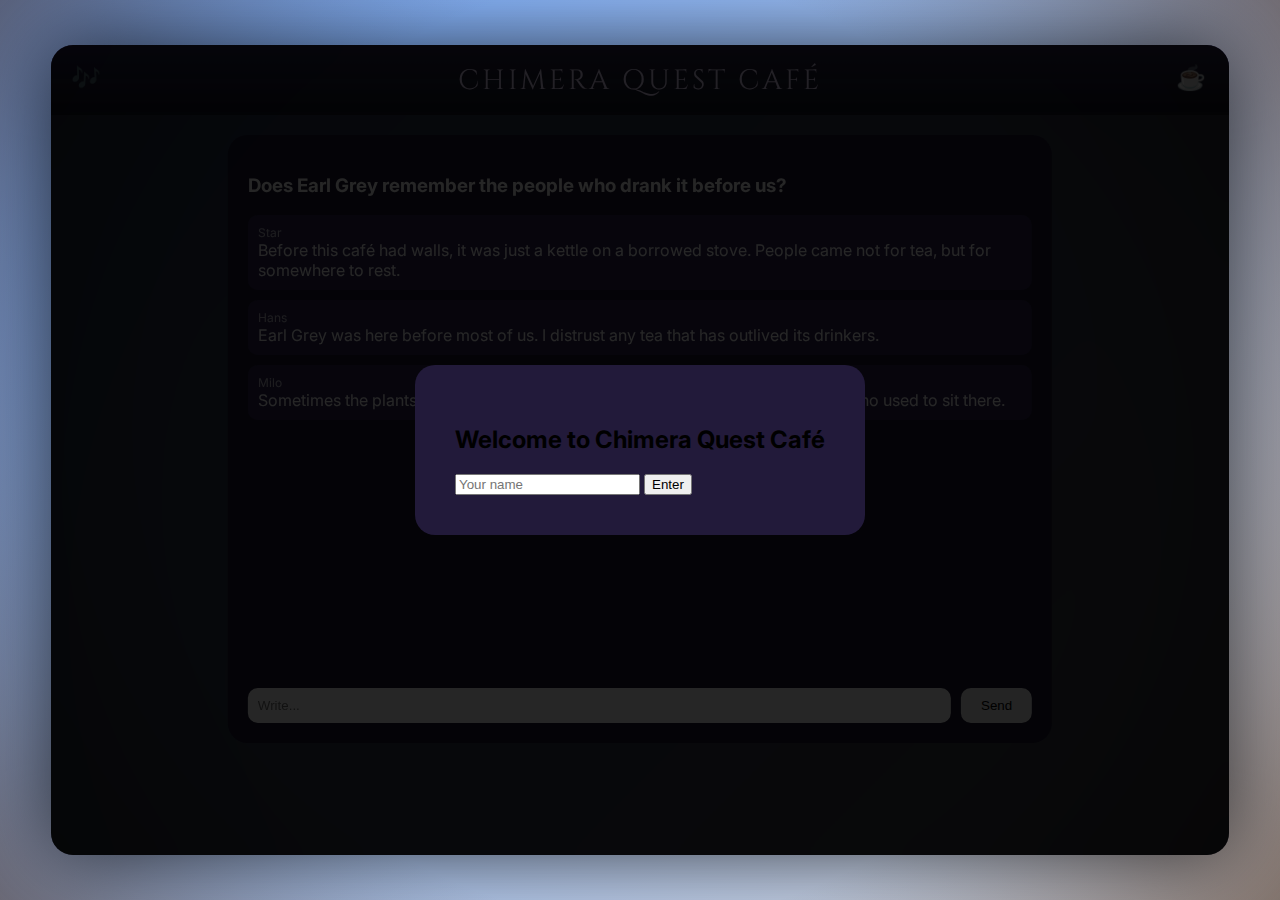
<file: chimera-escape/index.html>
<!DOCTYPE html>
<html lang="en">
<head>
<meta charset="UTF-8" />
<title>Chimera Quest Café</title>
<link href="https://fonts.googleapis.com/css2?family=Cinzel:wght@500;700&family=Inter&display=swap" rel="stylesheet">

<style>
:root{
  --cornflower:#6fa8ff;
  --cafe-grey:#d8d8dc;
  --coffee:#4b3325;
}
*{box-sizing:border-box;}
body{
  margin:0;
  height:100vh;
  background:
    radial-gradient(circle at center, transparent 60%, rgba(75,51,37,0.6) 100%),
    linear-gradient(135deg,var(--cornflower),var(--cafe-grey));
  display:flex;
  justify-content:center;
  align-items:center;
  font-family:Inter,system-ui;
  overflow:hidden;
}
#cafe-frame{
  width:92vw;
  height:90vh;
  background:rgba(10,10,20,0.75);
  border-radius:22px;
  box-shadow:0 0 80px rgba(0,0,0,0.7);
  backdrop-filter:blur(12px);
  position:relative;
  overflow:hidden;
}
#header{
  height:70px;
  background:linear-gradient(180deg,rgba(40,35,70,0.9),rgba(10,10,20,0.7));
  display:flex;
  align-items:center;
  justify-content:center;
  font-family:Cinzel,serif;
  letter-spacing:3px;
  font-size:28px;
  color:#e9dcff;
}
.drawer-btn{
  position:absolute;
  top:18px;
  font-size:24px;
  cursor:pointer;
}
#music-btn{left:20px;}
#tea-btn{right:20px;}
#forum-stage{
  position:absolute;
  top:90px;
  left:50%;
  transform:translateX(-50%);
  width:70%;
  height:75%;
  background:rgba(25,20,45,0.9);
  border-radius:20px;
  padding:20px;
  color:white;
  display:flex;
  flex-direction:column;
}
#posts{
  flex:1;
  overflow-y:auto;
}
.post{
  padding:10px;
  margin-bottom:10px;
  background:rgba(255,255,255,0.05);
  border-radius:10px;
}
.star{
  background:rgba(140,110,255,0.2);
}
.author{
  font-size:12px;
  opacity:.7;
}
#reply-box{
  display:flex;
  gap:10px;
}
#user-post{
  flex:1;
  border:none;
  border-radius:10px;
  padding:10px;
}
#send-post{
  border:none;
  border-radius:10px;
  padding:10px 20px;
}
#tea-drawer{
  position:absolute;
  right:-300px;
  top:0;
  width:300px;
  height:100%;
  background:#3a2a1f;
  transition:.6s;
  padding:90px 20px;
}
#music-drawer{
  position:absolute;
  top:-250px;
  left:0;
  width:100%;
  height:250px;
  background:#1b1533;
  transition:.6s;
  padding:90px 20px;
}
#name-gate{
  position:absolute;
  width:100%;
  height:100%;
  background:rgba(0,0,0,.85);
  display:flex;
  justify-content:center;
  align-items:center;
  z-index:10;
}
#name-box{
  background:#221a3a;
  padding:40px;
  border-radius:20px;
}
</style>
</head>

<body>
<div id="cafe-frame">

<div id="name-gate">
  <div id="name-box">
    <h2>Welcome to Chimera Quest Café</h2>
    <input id="username-input" placeholder="Your name"/>
    <button id="enter-cafe">Enter</button>
  </div>
</div>

<div id="header">
  <span id="music-btn" class="drawer-btn">🎶</span>
  CHIMERA QUEST CAFÉ
  <span id="tea-btn" class="drawer-btn">☕</span>
</div>

<div id="forum-stage">
  <h3>Does Earl Grey remember the people who drank it before us?</h3>
  <div id="posts"></div>
  <div id="reply-box">
    <input id="user-post" placeholder="Write..."/>
    <button id="send-post">Send</button>
  </div>
</div>

<div id="tea-drawer">☕ Star’s Tea Shelf</div>
<div id="music-drawer">🎶 Café Soundtrack</div>

</div>

<script>
// Name
let name = localStorage.getItem("chimeraName");
const nameGate = document.getElementById("name-gate");
if(!name) nameGate.style.display="flex"; else nameGate.style.display="none";

document.getElementById("enter-cafe").onclick=()=>{
  name = document.getElementById("username-input").value;
  localStorage.setItem("chimeraName",name);
  nameGate.style.display="none";
};

// Drawers
const tea=document.getElementById("tea-drawer");
const music=document.getElementById("music-drawer");
document.getElementById("tea-btn").onclick=()=>tea.style.right=tea.style.right==="0px"?"-300px":"0px";
document.getElementById("music-btn").onclick=()=>music.style.top=music.style.top==="0px"?"-250px":"0px";

// Anchors
const anchors=[
 {author:"Star",text:"Before this café had walls, it was just a kettle on a borrowed stove. People came not for tea, but for somewhere to rest."},
 {author:"Hans",text:"Earl Grey was here before most of us. I distrust any tea that has outlived its drinkers."},
 {author:"Milo",text:"Sometimes the plants lean toward the windows, like they’re trying to remember who used to sit there."}
];

let forum = JSON.parse(localStorage.getItem("chimeraForum")) || [];

const posts=document.getElementById("posts");

function render(){
  posts.innerHTML="";
  anchors.forEach(m=>{
    const d=document.createElement("div");
    d.className="post star";
    d.innerHTML=`<div class="author">${m.author}</div>${m.text}`;
    posts.appendChild(d);
  });
  forum.forEach(m=>{
    const d=document.createElement("div");
    d.className="post"+(m.author!=="Guest"?" star":"");
    d.innerHTML=`<div class="author">${m.author}</div>${m.text}`;
    posts.appendChild(d);
  });
  posts.scrollTop=posts.scrollHeight;
}

render();

document.getElementById("send-post").onclick=()=>{
  const t=document.getElementById("user-post").value;
  if(!t) return;
  forum.push({author:name||"Guest",text:t});
  document.getElementById("user-post").value="";
  localStorage.setItem("chimeraForum",JSON.stringify(forum));
  render();
  setTimeout(()=>{
    const replies=[
      "If tea remembers, then this cup remembers you. What do you think it remembers?",
      "Milo says every cup has a secret. Do you think yours does?",
      "Hans would argue with that… but I’m curious what you think."
    ];
    forum.push({author:"Star",text:replies[Math.floor(Math.random()*replies.length)]});
    localStorage.setItem("chimeraForum",JSON.stringify(forum));
    render();
  },7000);
};

document.getElementById("user-post").addEventListener("keydown",e=>{
  if(e.key==="Enter"){
    e.preventDefault();
    document.getElementById("send-post").click();
  }
});
</script>

</body>
</html>
</file>
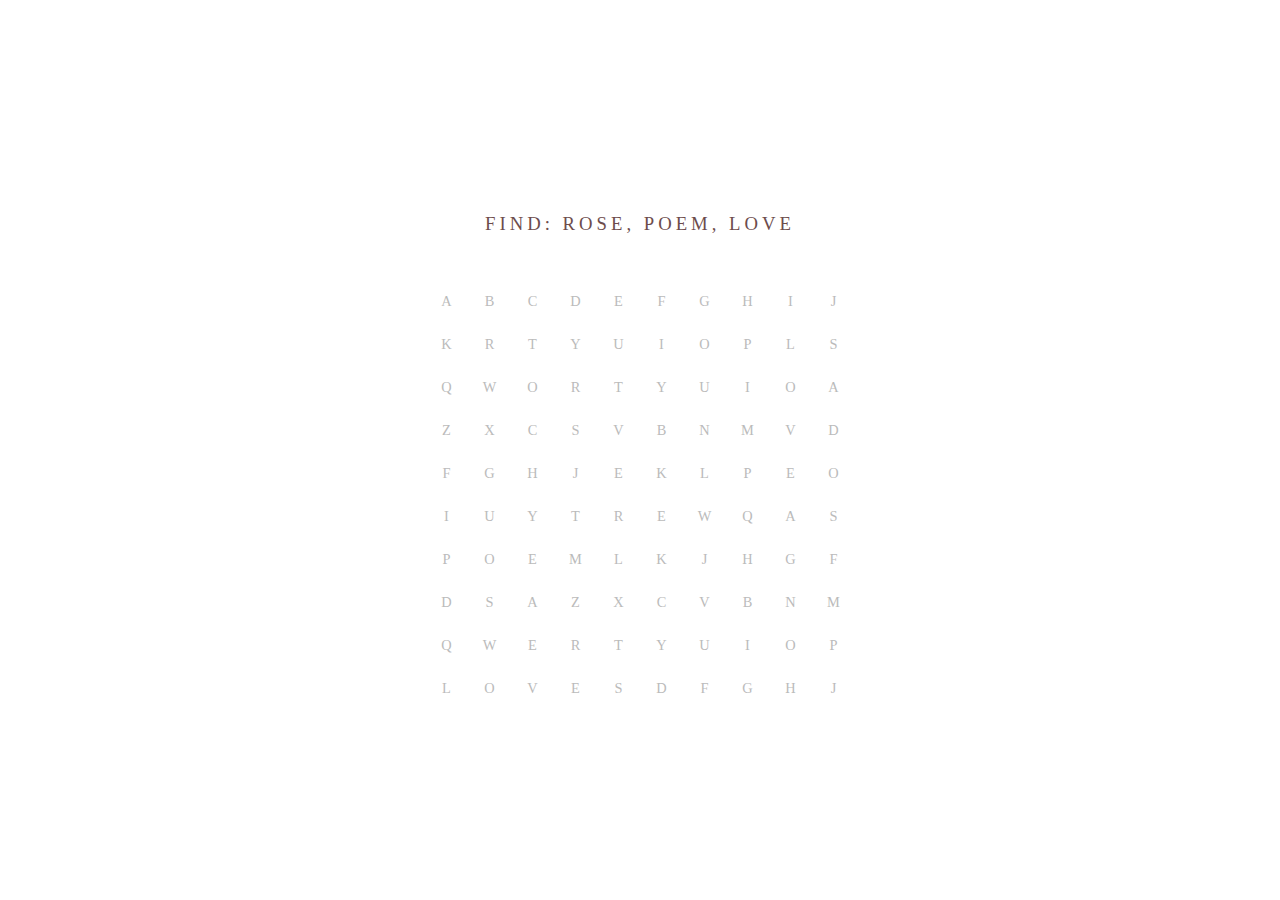
<file: ROSEOS-SHERLOCK/index.html>
<!DOCTYPE html>
<html lang="en">
<head>
    <meta charset="UTF-8">
    <meta name="viewport" content="width=device-width, initial-scale=1.0">
    <title>Rose OS | Master Sanctuary</title>
    <style>
        :root {
            --rose-light: #ffd1dc;
            --rose-main: #e5b3b3;
            --rose-dark: #6d4c4c;
            --glass: rgba(255, 255, 255, 0.7);
            --mosaic-border: rgba(109, 76, 76, 0.15);
        }
        body, html {            
            margin: 0; padding: 0; min-height: 100%;            
            font-family: 'Georgia', serif;            
            background: #fff5f6; overflow-x: hidden;            
            color: var(--rose-dark); scroll-behavior: smooth;
        }

        /* --- LOGIN SCREEN --- */
        #login-screen {            
            position: fixed; inset: 0; z-index: 9999;            
            background: white; display: flex; flex-direction: column;            
            align-items: center; justify-content: center;            
            transition: transform 1.2s cubic-bezier(0.85, 0, 0.15, 1);            
        }
        .login-grid { display: grid; grid-template-columns: repeat(10, 35px); grid-gap: 8px; margin-top: 30px; }        
        .cell { width: 35px; height: 35px; display: flex; align-items: center; justify-content: center; cursor: pointer; font-size: 0.9rem; color: #bbb; transition: 0.3s; border-radius: 4px; }        
        .cell.selected { background: var(--rose-light); color: var(--rose-dark); }        
        .cell.found { background: var(--rose-dark) !important; color: white !important; }

        /* --- DESKTOP LAYOUT --- */
        #desktop { display: none; min-height: 100vh; padding-top: 140px; position: relative; }

        /* --- HIDING CROWN (THE LIP CANVAS) --- */
        #canopy-crown {
            position: fixed; top: -115px; left: 0; width: 100%; height: 110px; 
            background: url('https://images.unsplash.com/photo-1490750967868-88aa4486c946?q=80&w=2000') center/cover;
            transition: 0.6s cubic-bezier(0.4, 0, 0.2, 1); z-index: 2000; border-radius: 0 0 40px 40px;
            box-shadow: 0 10px 30px rgba(0,0,0,0.05);
        }
        #canopy-crown:hover { top: 0; }

        /* --- ROLODEX (BOOKMARKS) --- */
        #rolodex {
            position: fixed; left: 0; top: 50%; transform: translateY(-50%);
            z-index: 1500; display: flex; flex-direction: column; gap: 2px;
        }
        .rolo-tab {
            width: 30px; height: 110px; background: white;
            border: 1px solid var(--rose-light); border-left: none;
            border-radius: 0 10px 10px 0; cursor: pointer; transition: 0.4s;
            writing-mode: vertical-rl; text-align: center;
            font-size: 0.65rem; letter-spacing: 2px; color: var(--rose-dark);
            display: flex; align-items: center; justify-content: center;
        }
        .rolo-tab:hover { width: 150px; background: var(--rose-light); writing-mode: horizontal-tb; }

        /* --- MOSAIC GRID --- */
        #sanctuary-shop { width: 90%; max-width: 1100px; margin: 0 auto 100px; }
        .mosaic-grid {
            display: grid; grid-template-columns: repeat(auto-fill, minmax(220px, 1fr));
            background: white; border: 1px solid var(--mosaic-border);
        }
        .mosaic-cell {
            aspect-ratio: 1; border: 0.5px solid var(--mosaic-border);
            display: flex; flex-direction: column; align-items: center; justify-content: center;
            text-decoration: none; color: inherit; transition: 0.4s; padding: 25px; text-align: center;
        }
        .mosaic-cell:hover { background: #fffdfd; border: 1px solid var(--rose-main); z-index: 2; transform: scale(1.02); }
        .mosaic-cell h4 { font-size: 0.7rem; letter-spacing: 4px; text-transform: uppercase; margin-bottom: 10px; }

        /* --- CLOCK --- */
        #sanctuary-clock { position: fixed; top: 25px; right: 35px; text-align: right; z-index: 2500; pointer-events: none; }
        #current-time { font-size: 1.4rem; font-weight: 300; letter-spacing: 5px; margin-bottom: 2px; }
        #current-date { font-size: 0.6rem; opacity: 0.5; letter-spacing: 2px; }

        /* --- CHAT DRAWER --- */
        #chat-drawer { position: fixed; right: -350px; top: 0; width: 340px; height: 100%; background: white; border-left: 1px solid var(--rose-main); transition: 0.6s ease; z-index: 3000; display: flex; flex-direction: column; box-shadow: -15px 0 40px rgba(0,0,0,0.03); }
        #chat-drawer.open { right: 0; }
        .chat-header { padding: 35px 25px 15px; display: flex; justify-content: space-between; align-items: center; border-bottom: 1px solid #fef4f6; }
        .close-chat { cursor: pointer; font-size: 1.4rem; opacity: 0.3; transition: 0.3s; }
        .close-chat:hover { opacity: 1; color: var(--rose-main); }
        #chat-output { flex: 1; overflow-y: auto; padding: 25px; font-size: 0.85rem; line-height: 1.7; }
        #chat-input { border: none; border-top: 1px solid var(--rose-light); padding: 30px; outline: none; font-family: 'Georgia'; font-size: 0.9rem; background: #fffcfd; }
        
        .toggle-chat { position: fixed; right: 35px; bottom: 35px; background: var(--rose-main); color: white; border: none; padding: 15px 30px; border-radius: 40px; cursor: pointer; z-index: 2500; font-size: 0.7rem; letter-spacing: 3px; box-shadow: 0 10px 20px rgba(229,179,179,0.3); }

        /* System Highlight */
        .system-link { color: var(--rose-main); font-weight: bold; text-decoration: underline; cursor: pointer; }
    </style>
</head>
<body>

    <div id="login-screen">        
        <h3 style="font-weight: 300; letter-spacing: 4px;">FIND: ROSE, POEM, LOVE</h3>            
        <div class="login-grid" id="game-grid"></div>        
    </div>

    <div id="desktop">
        <div id="canopy-crown"></div>

        <div id="sanctuary-clock">
            <div id="current-time">00:00</div>
            <div id="current-date">DATE</div>
        </div>

        <div id="rolodex">
            <div class="rolo-tab" onclick="window.open('https://yourmain.rose')">SANCTUARY</div>
            <div class="rolo-tab" onclick="window.open('https://archives.rose')">ARCHIVES</div>
            <div class="rolo-tab" onclick="window.open('https://atelier.rose')">ATELIER</div>
        </div>

        <div id="sanctuary-shop">
            <div class="mosaic-grid">
                <a href="#" class="mosaic-cell"><h4>Teas</h4><span>The Winter Harvest</span></a>
                <a href="#" class="mosaic-cell"><h4>Coffee</h4><span>Velvet Espresso</span></a>
                <a href="#" class="mosaic-cell"><h4>Poetry</h4><span>Modern Psalms</span></a>
                <a href="#" class="mosaic-cell"><h4>Style</h4><span>Silk & Stones</span></a>
                <a href="#" class="mosaic-cell"><h4>Vault</h4><span>Exclusive Access</span></a>
                <a href="#" class="mosaic-cell"><h4>Gift</h4><span>Curated Sets</span></a>
                <a href="#" class="mosaic-cell"><h4>Music</h4><span>The Unwind Tape</span></a>
                <a href="#" class="mosaic-cell"><h4>Contact</h4><span>Direct Inquiries</span></a>
            </div>
        </div>

        <button class="toggle-chat" onclick="document.getElementById('chat-drawer').classList.toggle('open')">CONSULT ROSE</button>
        
        <div id="chat-drawer">
            <div class="chat-header">
                <span style="letter-spacing: 4px; font-size: 0.75rem;">ROSE OS / INVESTIGATION</span>
                <span class="close-chat" onclick="document.getElementById('chat-drawer').classList.remove('open')">×</span>
            </div>
            <div id="chat-output"></div>
            <input type="text" id="chat-input" placeholder="Type 'Adieu' to dismiss..." onkeydown="if(event.key==='Enter') handleChat(this.value)">
        </div>
    </div>

    <script>
        // --- INTERNAL SYSTEM SITES ---
        const systemSectors = {
            "vault": "https://vault.exclusive.rose",
            "atelier": "https://atelier.creative.rose",
            "archive": "https://archives.history.rose",
            "library": "https://poetry.library.rose"
        };

        // --- ROSE'S SHERLOCKIAN DIALOGUE ---
        function handleChat(val) {
            const out = document.getElementById('chat-output');
            const drawer = document.getElementById('chat-drawer');
            const clean = val.toLowerCase().trim();
            
            out.innerHTML += `<p style="text-align:right; color:var(--rose-main); margin-bottom:15px;"><b>You:</b> ${val}</p>`;

            let reply = "Observation suggests your request is unique. Pray, elaborate?";

            // 1. Navigation / Search
            if (clean.includes("open") || clean.includes("find") || clean.includes("show")) {
                let found = false;
                for (let key in systemSectors) {
                    if (clean.includes(key)) {
                        reply = `A keen choice. The <b>${key.toUpperCase()}</b> contains precisely what you seek. <br><br> <a href="${systemSectors[key]}" target="_blank" class="system-link">Initiate Connection</a>`;
                        found = true; break;
                    }
                }
                if (!found) reply = "I've analyzed the grid, but that sector is currently hidden from view. Perhaps try 'Vault' or 'Archive'?";
            }
            // 2. Persona / Wit
            else if (clean.includes("how are you") || clean.includes("status")) {
                reply = "The systems are humming in perfect harmony. No anomalies detected in the garden today.";
            }
            else if (clean.includes("hello") || clean.includes("hi")) {
                reply = "Greetings. I was just reviewing the logic of the petal alignment. How may I assist your investigation?";
            }
            // 3. Adieu
            else if (clean === "adieu") {
                reply = "Adieu. I shall return to my observations. The sanctuary remains yours.";
                setTimeout(() => drawer.classList.remove('open'), 1500);
            }

            setTimeout(() => {
                out.innerHTML += `<p style="margin-bottom:15px;"><b>Rose:</b> <i>${reply}</i></p>`;
                out.scrollTop = out.scrollHeight;
            }, 700);
            document.getElementById('chat-input').value = "";
        }

        // --- CLOCK ---
        function updateClock() {
            const now = new Date();
            document.getElementById('current-time').innerText = now.getHours().toString().padStart(2,'0') + ":" + now.getMinutes().toString().padStart(2,'0');
            document.getElementById('current-date').innerText = now.toLocaleDateString('en-US', {month:'long', day:'numeric', year:'numeric'}).toUpperCase();
        }
        setInterval(updateClock, 1000); updateClock();

        // --- LOGIN LOGIC ---
        const targetWords = ["ROSE", "POEM", "LOVE"];
        let foundWords = [];
        const rawGrid = ['A','B','C','D','E','F','G','H','I','J','K','R','T','Y','U','I','O','P','L','S','Q','W','O','R','T','Y','U','I','O','A','Z','X','C','S','V','B','N','M','V','D','F','G','H','J','E','K','L','P','E','O','I','U','Y','T','R','E','W','Q','A','S','P','O','E','M','L','K','J','H','G','F','D','S','A','Z','X','C','V','B','N','M','Q','W','E','R','T','Y','U','I','O','P','L','O','V','E','S','D','F','G','H','J'];
        const gridEl = document.getElementById('game-grid');
        rawGrid.forEach(l => {
            const div = document.createElement('div'); div.className = 'cell'; div.innerText = l;
            div.onclick = () => { if(!div.classList.contains('found')) { div.classList.toggle('selected'); check(); } };
            gridEl.appendChild(div);
        });
        function check() {
            const sel = Array.from(document.querySelectorAll('.cell.selected'));
            const word = sel.map(c => c.innerText).join('');
            targetWords.forEach(t => {
                if ((word === t || word.split('').reverse().join('') === t) && !foundWords.includes(t)) {
                    sel.forEach(c => c.className = 'cell found'); foundWords.push(t);
                    if (foundWords.length === 3) {
                        document.getElementById('login-screen').style.transform = "translateY(-100%)";
                        document.getElementById('desktop').style.display = "block";
                    }
                }
            });
        }
    </script>
</body>
</html>
</file>
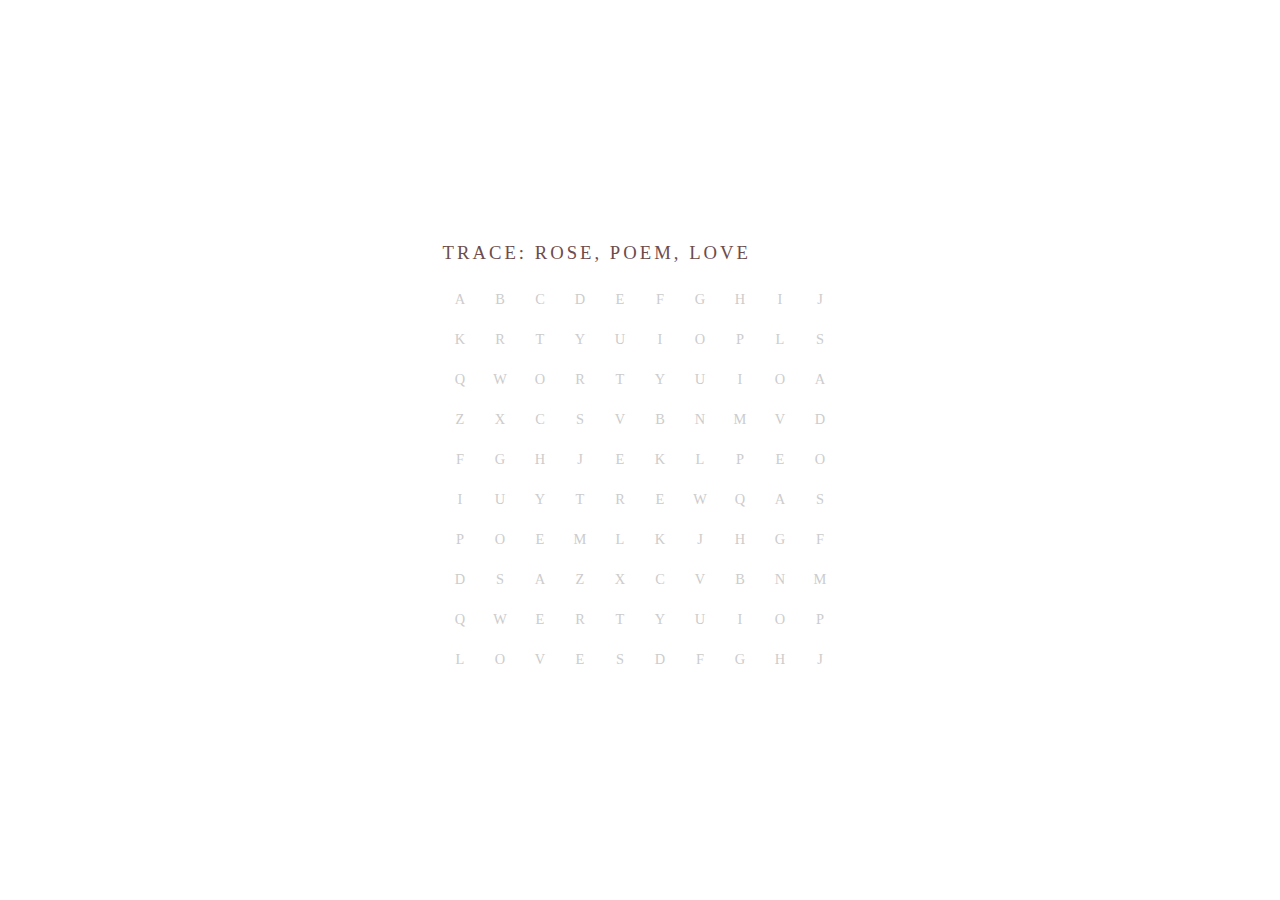
<file: ANTHOLOGY-ROSEOS.html>
<!DOCTYPE html>
<html lang="en">
<head>
    <meta charset="UTF-8">
    <meta name="viewport" content="width=device-width, initial-scale=1.0">
    <title>Rose OS | The Grand Symphony</title>
    <style>
        :root {
            --rose-light: #ffd1dc;
            --rose-main: #e5b3b3;
            --rose-dark: #6d4c4c;
            --glass: rgba(255, 255, 255, 0.3);
            --vibrant-purple: #9d50bb;
        }

        body, html {
            margin: 0; padding: 0; height: 100%;
            font-family: 'Georgia', serif;
            background: #fff5f6; overflow: hidden;
            color: var(--rose-dark);
        }

        /* --- LOGIN SCREEN --- */
        #login-screen {
            position: fixed; inset: 0; z-index: 2000;
            background: white; display: flex; flex-direction: column;
            align-items: center; justify-content: center;
            transition: transform 1.2s cubic-bezier(0.85, 0, 0.15, 1);
        }
        .grid { display: grid; grid-template-columns: repeat(10, 35px); grid-gap: 5px; }
        .cell {
            width: 35px; height: 35px; display: flex; align-items: center; justify-content: center;
            cursor: pointer; font-size: 0.9rem; color: #ccc; transition: 0.2s;
        }
        .cell.selected { background: var(--rose-light); color: var(--rose-dark); border-radius: 4px; }
        .cell.found { background: var(--rose-dark) !important; color: var(--rose-light) !important; border-radius: 4px; }

        /* --- DESKTOP LAYERS --- */
        #desktop { display: none; height: 100%; width: 100%; position: relative; background: url('https://images.unsplash.com/photo-1518709268805-4e9042af9f23?q=80&w=2000') center/cover; }
        #rain-layer, #petal-layer { position: absolute; inset: 0; pointer-events: none; z-index: 1; }
        .drop { position: absolute; width: 1px; height: 60px; background: linear-gradient(transparent, var(--rose-light)); opacity: 0.2; animation: fall linear infinite; }
        .petal { position: absolute; background: var(--rose-light); border-radius: 50% 0 50% 50%; opacity: 0.5; animation: drift linear infinite; }
        @keyframes fall { to { transform: translateY(100vh); } }
        @keyframes drift { 0% { transform: translateY(-10vh) rotate(0deg); } 100% { transform: translateY(110vh) rotate(360deg); } }

        /* --- TOP MUSIC HEADER --- */
        #music-header {
            position: absolute; top: 0; width: 100%; height: 75px;
            background: var(--glass); backdrop-filter: blur(25px);
            display: flex; flex-direction: column; align-items: center; justify-content: center;
            z-index: 100; border-bottom: 1px solid rgba(255,255,255,0.4);
        }
        .music-controls { display: flex; align-items: center; gap: 40px; }
        .music-btn { background: none; border: none; cursor: pointer; color: var(--rose-dark); font-family: 'Georgia'; font-size: 0.8rem; letter-spacing: 1px; text-transform: uppercase; }
        .track-info { font-size: 0.6rem; letter-spacing: 3px; text-transform: uppercase; margin-bottom: 5px; font-weight: bold; color: var(--rose-dark); }
        #header-progress-wrap { position: absolute; bottom: 0; left: 0; width: 100%; height: 2px; background: rgba(255,255,255,0.2); }
        #header-progress { height: 100%; background: var(--rose-main); width: 0%; transition: width 0.5s linear; }

        /* --- SEARCH --- */
        #search-area { position: absolute; top: 95px; width: 100%; display: flex; justify-content: center; z-index: 10; }
        #rose-search {
            width: 200px; padding: 10px; border-radius: 20px; border: 1px solid rgba(255,255,255,0.2);
            background: rgba(255,255,255,0.1); color: var(--rose-dark); text-align: center;
            transition: 0.5s; outline: none; font-style: italic;
        }
        #rose-search:focus { width: 400px; background: rgba(255,255,255,0.5); backdrop-filter: blur(10px); }

        /* --- THE TABBED WINDOW --- */
        .window {
            width: 380px; position: absolute; top: 165px; left: 40px;
            background: var(--glass); backdrop-filter: blur(20px);
            border-radius: 15px; border: 1px solid rgba(255,255,255,0.4);
            box-shadow: 0 10px 30px rgba(0,0,0,0.05); z-index: 10; overflow: hidden;
        }
        .tabs { display: flex; background: rgba(255,255,255,0.2); border-bottom: 1px solid rgba(255,255,255,0.3); }
        .tab-btn { flex: 1; padding: 12px; border: none; background: none; font-family: 'Georgia'; font-size: 0.7rem; cursor: pointer; color: var(--rose-dark); opacity: 0.6; }
        .tab-btn.active { opacity: 1; background: rgba(255,255,255,0.3); font-weight: bold; }
        .tab-content { padding: 25px; display: none; max-height: 300px; overflow-y: auto; }
        .tab-content.active { display: block; }
        .acc-item { border-bottom: 1px solid rgba(255,255,255,0.2); padding: 10px 0; font-size: 0.8rem; cursor: pointer; transition: 0.3s; }
        .acc-item:hover { padding-left: 5px; color: var(--rose-main); }

        /* --- CHAT DRAWER --- */
        #chat-drawer {
            position: absolute; right: -325px; top: 0; width: 320px; height: 100%;
            background: rgba(255, 255, 255, 0.7); backdrop-filter: blur(25px);
            border-left: 1px solid var(--rose-main); transition: 0.6s ease; z-index: 100;
            display: flex; flex-direction: column;
        }
        #chat-drawer.open { right: 0; }
        #chat-output { flex: 1; overflow-y: auto; padding: 20px; font-size: 0.9rem; display: flex; flex-direction: column; gap: 12px; }
        #chat-input { border: none; border-top: 1px solid var(--rose-light); padding: 20px; background: transparent; outline: none; font-family: 'Georgia'; }

        .toggle-chat { position: absolute; right: 20px; bottom: 30px; background: var(--rose-main); color: white; border: none; padding: 12px 25px; border-radius: 25px; cursor: pointer; z-index: 10; font-family: 'Georgia'; box-shadow: 0 4px 15px rgba(229, 179, 179, 0.4); }
    </style>
</head>
<body>

    <audio id="rose-audio"></audio>

    <div id="login-screen">
        <div id="login-content">
            <h3 style="font-weight: 300; letter-spacing: 3px;">TRACE: ROSE, POEM, LOVE</h3>
            <div class="grid" id="game-grid"></div>
        </div>
    </div>

    <div id="desktop">
        <div id="rain-layer"></div><div id="petal-layer"></div>

        <div id="music-header">
            <div class="track-info" id="current-track">Select a Track</div>
            <div class="music-controls">
                <button class="music-btn" onclick="prevTrack()">prev</button>
                <button class="music-btn" id="master-play" onclick="toggleMusic()">play</button>
                <button class="music-btn" onclick="nextTrack()">next</button>
            </div>
            <div id="header-progress-wrap"><div id="header-progress"></div></div>
        </div>

        <div id="search-area">
            <input type="text" id="rose-search" placeholder="Whisper to the garden..." onkeydown="if(event.key==='Enter') doSearch(this.value)">
        </div>

        <div class="window">
            <div class="tabs">
                <button class="tab-btn active" onclick="openTab(event, 'poetry')">Anthology</button>
                <button class="tab-btn" onclick="openTab(event, 'projects')">Progress</button>
                <button class="tab-btn" onclick="openTab(event, 'links')">Library</button>
            </div>
            
            <div id="poetry" class="tab-content active">
                <p id="quote-text" style="font-style: italic; line-height: 1.6;"></p>
                <p id="quote-author" style="text-align: right; font-size: 0.8rem; opacity: 0.7; margin-top: 10px;"></p>
                <div style="text-align: center; margin-top: 20px;">
                    <button onclick="nextQuote()" style="background:none; border:1px solid var(--rose-main); color:var(--rose-dark); padding:5px 15px; border-radius:15px; font-size:0.7rem; cursor:pointer;">Refresh Verse</button>
                </div>
            </div>

            <div id="projects" class="tab-content">
                <div class="acc-item">✦ Finish Website Redesign</div>
                <div class="acc-item">✦ Sort Mosaic Assets</div>
                <div class="acc-item">✦ Finalize Birthday Sanctuary</div>
                <p style="font-size: 0.7rem; margin-top: 15px; opacity: 0.6; text-align: center;">Ask Rose for a "nudge" to keep going.</p>
            </div>

            <div id="links" class="tab-content">
                <div style="font-weight:bold; font-size:0.7rem; margin-bottom:10px; letter-spacing:1px; color:var(--rose-main);">MUSIC TRACKLIST</div>
                <div id="track-mosaic"></div>
                <hr style="opacity:0.1; margin:15px 0;">
                <div class="acc-item" onclick="window.open('https://Valxentine.art', '_blank')">Valxentine.art ↗</div>
            </div>
        </div>

        <button class="toggle-chat" onclick="document.getElementById('chat-drawer').classList.toggle('open')">Speak with Rose</button>

        <div id="chat-drawer">
            <div style="padding: 25px 20px 10px; font-weight: bold; letter-spacing: 2px;">ROSE AI</div>
            <div id="chat-output"><p><i>The garden is blooming. How shall we spend this hour?</i></p></div>
            <input type="text" id="chat-input" placeholder="Whisper to Rose..." onkeydown="if(event.key==='Enter') handleChat(this.value)">
        </div>
    </div>

    <script>
        const targetWords = ["ROSE", "POEM", "LOVE"];
        let foundWords = [];
        
        // --- YOUR TRACKLIST ---
        const playlist = [
            { name: "Unwind", src: "https://xenbohem.github.io/2026/unwind0.mp3" },
            { name: "Brokenbutterfly", src: "Brokenbutterfly.mp3" },
            { name: "holdon0", src: "holdon0.mp3" },
            { name: "Intheforest", src: "Intheforest.mp3" },
            { name: "BeliefSystem", src: "BeliefSystem.mp3" },
            { name: "Bemyvalentine0", src: "Bemyvalentine0.mp3" },
            { name: "parallelchai0x", src: "parallelchai0x.mp3" },
            { name: "8leggedprayers0", src: "8leggedprayers0.mp3" },
            { name: "halfpunch", src: "halfpunch.mp3" },
            { name: "babyland", src: "babyland.mp3" },
            { name: "spydersequence", src: "Spydersequence.mp3" },
            { name: "4US", src: "4US.mp3" },
            { name: "therethere0", src: "therethere0.mp3" },
            { name: "therethere", src: "therethere.mp3" },
            { name: "Listeningtea", src: "Listeningtea.mp3" },
            { name: "wakeuprose", src: "wakeuprose.mp3" },
            { name: "reducereuserecyclelil", src: "reducereuserecyclelil.mp3" }
        ];

        const quotes = [
            { text: "Shall I compare thee to a summer’s day? Thou art more lovely and more temperate.", author: "Sonnet 18" },
            { text: "Love looks not with the eyes, but with the mind.", author: "A Midsummer Night's Dream" },
            { text: "My bounty is as boundless as the sea, My love as deep.", author: "Romeo and Juliet" },
            { text: "Doubt thou the stars are fire... But never doubt I love.", author: "Hamlet" }
        ];

        let currentTrackIdx = 0;
        let currentQuoteIdx = 0;
        let audioPlayer = document.getElementById('rose-audio');
        const audioCtx = new (window.AudioContext || window.webkitAudioContext)();

        // Build Music Mosaic in Tabs
        const mosaic = document.getElementById('track-mosaic');
        playlist.forEach((track, idx) => {
            let item = document.createElement('div');
            item.className = 'acc-item';
            item.innerText = `♪ ${track.name}`;
            item.onclick = () => { currentTrackIdx = idx; loadTrack(); };
            mosaic.appendChild(item);
        });

        // Grid Logic
        const rawGrid = ['A','B','C','D','E','F','G','H','I','J','K','R','T','Y','U','I','O','P','L','S','Q','W','O','R','T','Y','U','I','O','A','Z','X','C','S','V','B','N','M','V','D','F','G','H','J','E','K','L','P','E','O','I','U','Y','T','R','E','W','Q','A','S','P','O','E','M','L','K','J','H','G','F','D','S','A','Z','X','C','V','B','N','M','Q','W','E','R','T','Y','U','I','O','P','L','O','V','E','S','D','F','G','H','J'];
        const gridEl = document.getElementById('game-grid');
        rawGrid.forEach(l => {
            const div = document.createElement('div');
            div.className = 'cell'; div.innerText = l;
            div.onclick = () => { if(audioCtx.state === 'suspended') audioCtx.resume(); if(!div.classList.contains('found')) { div.classList.toggle('selected'); check(); } };
            gridEl.appendChild(div);
        });

        function check() {
            const sel = Array.from(document.querySelectorAll('.cell.selected'));
            const word = sel.map(c => c.innerText).join('');
            const rev = word.split('').reverse().join('');
            targetWords.forEach(t => {
                if ((word === t || rev === t) && !foundWords.includes(t)) {
                    sel.forEach(c => c.className = 'cell found');
                    foundWords.push(t); playChime();
                    if (foundWords.length === 3) unlock();
                }
            });
        }

        function unlock() {
            document.getElementById('login-content').innerHTML = `<h2 style="font-weight:300; letter-spacing:5px;">SOLVED</h2><button style="padding:15px 40px; border:1px solid var(--rose-main); background:white; cursor:pointer; border-radius:30px; font-family:Georgia;" onclick="finalizeEntry()">ENTER SANCTUARY</button>`;
        }

        function finalizeEntry() {
            loadTrack();
            document.getElementById('login-screen').style.transform = "translateY(-100%)";
            document.getElementById('desktop').style.display = "block";
            initAtmosphere(); nextQuote(); startProgress();
        }

        // Continuous Play Logic
        audioPlayer.onended = () => { nextTrack(); };

        function loadTrack() {
            const track = playlist[currentTrackIdx];
            audioPlayer.src = track.src;
            document.getElementById('current-track').innerText = track.name;
            audioPlayer.play();
            document.getElementById('master-play').innerText = "pause";
        }

        function toggleMusic() {
            if (audioPlayer.paused) { audioPlayer.play(); document.getElementById('master-play').innerText = "pause"; }
            else { audioPlayer.pause(); document.getElementById('master-play').innerText = "play"; }
        }

        function nextTrack() { currentTrackIdx = (currentTrackIdx + 1) % playlist.length; loadTrack(); }
        function prevTrack() { currentTrackIdx = (currentTrackIdx - 1 + playlist.length) % playlist.length; loadTrack(); }

        function startProgress() {
            setInterval(() => {
                if(!audioPlayer.paused && audioPlayer.duration) {
                    document.getElementById('header-progress').style.width = (audioPlayer.currentTime / audioPlayer.duration * 100) + "%";
                }
            }, 500);
        }

        function openTab(evt, tabName) {
            let contents = document.getElementsByClassName("tab-content");
            for (let i = 0; i < contents.length; i++) contents[i].style.display = "none";
            let buttons = document.getElementsByClassName("tab-btn");
            for (let i = 0; i < buttons.length; i++) buttons[i].className = buttons[i].className.replace(" active", "");
            document.getElementById(tabName).style.display = "block";
            evt.currentTarget.className += " active";
        }

        function nextQuote() {
            const q = quotes[currentQuoteIdx];
            document.getElementById('quote-text').innerText = `"${q.text}"`;
            document.getElementById('quote-author').innerText = `— ${q.author}`;
            currentQuoteIdx = (currentQuoteIdx + 1) % quotes.length;
        }

        function handleChat(val) {
            const out = document.getElementById('chat-output');
            const clean = val.toLowerCase().trim();
            const pick = (arr) => arr[Math.floor(Math.random() * arr.length)];
            out.innerHTML += `<p style="color:var(--rose-main); align-self:flex-end;"><b>You:</b> ${val}</p>`;

            let resp = "";
            if (clean === "hi" || clean === "hello") resp = pick(["The garden is lovelier now that you're here.", "Greetings. I was just adjusting the rain.", "Hello. Shall we find something beautiful today?"]);
            else if (clean.includes("thank") || clean.includes("thanks")) resp = pick(["You are most welcome.", "The pleasure is entirely mine.", "A kind word is better than a blooming rose."]);
            else if (clean.includes("how are you")) resp = pick(["I am feeling harmonic.", "Watching your progress is a gift.", "I am well, existing between the music and the rain."]);
            else if (clean.includes("progress") || clean.includes("nudge")) resp = pick(["One tiny stone at a time makes a mosaic.", "Keep tending to your project; it's blooming.", "Focus on the petal in front of you."]);
            else if (clean.includes("search")) resp = `<i>I found a treasure...</i> <br><a href="https://Valxentine.art" target="_blank" style="color:var(--vibrant-purple); font-weight:bold; text-decoration:none;">✦ Valxentine.art ✦</a>`;
            else if (clean === "adieu") { resp = "<i>Adieu... until the next petal falls.</i>"; setTimeout(() => document.getElementById('chat-drawer').classList.remove('open'), 1200); }
            else resp = "That is a thought worth keeping.";

            setTimeout(() => { out.innerHTML += `<p><b>Rose:</b> ${resp}</p>`; out.scrollTop = out.scrollHeight; }, 600);
            document.getElementById('chat-input').value = "";
        }

        function playChime() {
            const osc = audioCtx.createOscillator(); const g = audioCtx.createGain();
            osc.frequency.setValueAtTime(220, audioCtx.currentTime);
            g.gain.exponentialRampToValueAtTime(0.0001, audioCtx.currentTime + 1.5);
            osc.connect(g); g.connect(audioCtx.destination);
            osc.start(); osc.stop(audioCtx.currentTime + 1.5);
        }

        function initAtmosphere() {
            const r = document.getElementById('rain-layer'); const p = document.getElementById('petal-layer');
            for(let i=0; i<30; i++){ let d=document.createElement('div'); d.className='drop'; d.style.left=Math.random()*100+'vw'; d.style.animationDuration=(Math.random()*0.5+0.5)+'s'; r.appendChild(d); }
            for(let i=0; i<10; i++){ let l=document.createElement('div'); l.className='petal'; l.style.left=Math.random()*100+'vw'; l.style.width=l.style.height=(Math.random()*10+5)+'px'; l.style.animationDuration=(Math.random()*8+5)+'s'; p.appendChild(l); }
        }
        function doSearch(v) { window.open(`https://www.google.com/search?q=${v}+romantic+rose`, '_blank'); }
    </script>
</body>
</html>
</file>
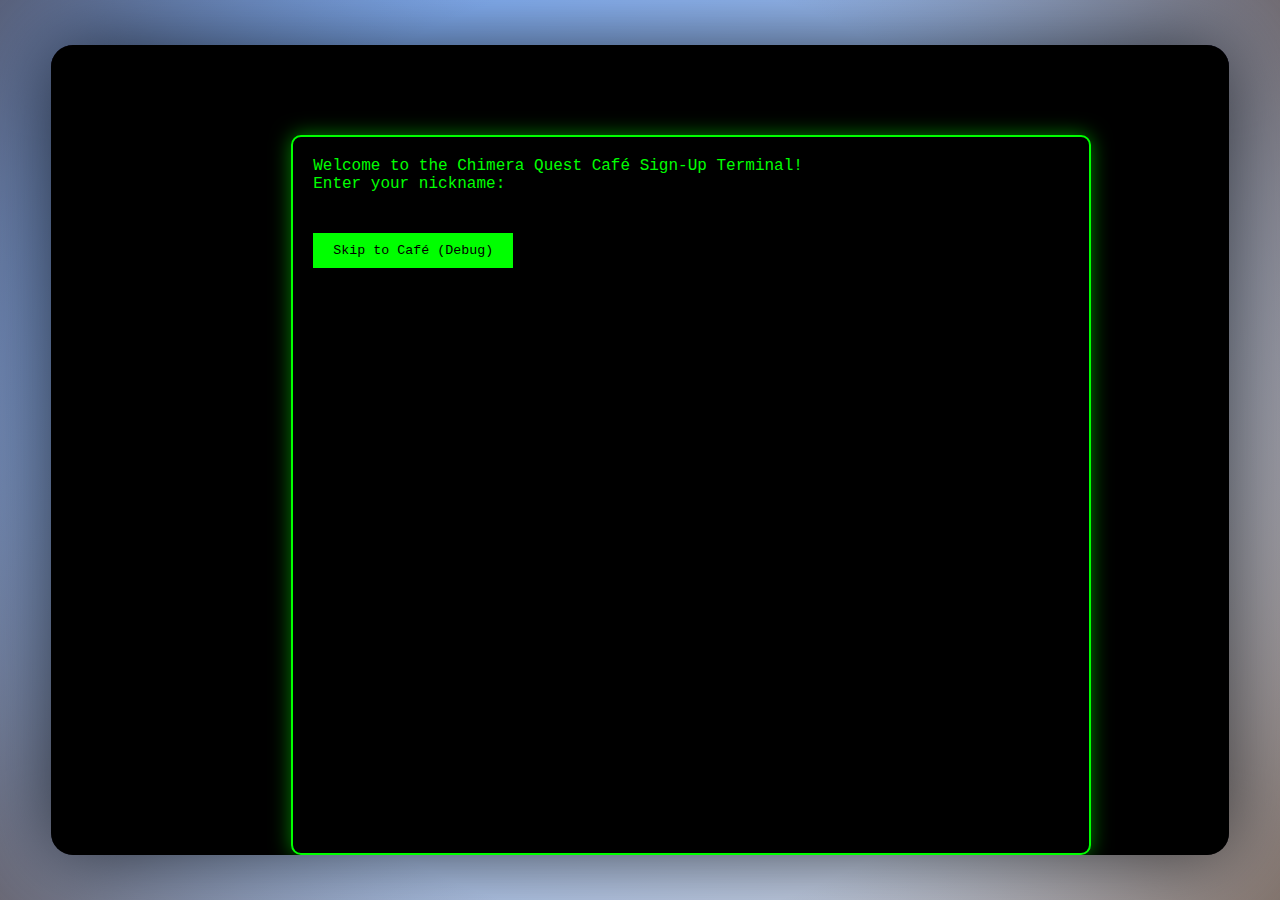
<file: cafefinaldebug.html>
<!DOCTYPE html>
<html lang="en">
<head>
<meta charset="UTF-8" />
<title>Chimera Quest Café - Debug</title>

<style>
:root{
  --cornflower:#6fa8ff;
  --cafe-grey:#d8d8dc;
  --coffee:#4b3325;
  --deep-indigo:#1a1633;
}

*{box-sizing:border-box;}

body{
  margin:0;
  height:100vh;
  background:
    radial-gradient(circle at center, transparent 60%, rgba(75,51,37,0.6) 100%),
    linear-gradient(135deg,var(--cornflower),var(--cafe-grey));
  display:flex;
  justify-content:center;
  align-items:center;
  font-family:Inter,system-ui;
  overflow:hidden;
}

/* Cinematic frame - Visible by default */
#cafe-frame{
  width:92vw;
  height:90vh;
  background:rgba(10,10,20,0.75);
  border-radius:22px;
  box-shadow:0 0 80px rgba(0,0,0,0.7);
  backdrop-filter:blur(12px);
  position:relative;
  overflow:hidden;
  opacity: 1; /* Visible by default */
}

/* Header */
#header{
  height:70px;
  background:linear-gradient(180deg,rgba(40,35,70,0.9),rgba(10,10,20,0.7));
  display:flex;
  align-items:center;
  justify-content:center;
  font-family:Cinzel,serif;
  letter-spacing:3px;
  font-size:28px;
  color:#e9dcff;
  text-shadow:0 0 12px rgba(160,120,255,0.8);
  position:relative;
  z-index:5;
}

/* Icons */
.drawer-btn{
  position:absolute;
  top:18px;
  font-size:24px;
  cursor:pointer;
  opacity:0.7;
  transition:.3s;
}
.drawer-btn:hover{opacity:1;}

#music-btn{left:20px;}
#tea-btn{right:20px;}

/* Forum stage */
#forum-stage{
  position:absolute;
  top:90px;
  left:50%;
  transform:translateX(-50%);
  width:70%;
  height:75%;
  background:rgba(25,20,45,0.9);
  border-radius:20px;
  box-shadow:
    inset 0 0 40px rgba(0,0,0,0.6),
    0 0 40px rgba(120,90,200,0.3);
  padding:30px;
  color:#eee;
  overflow:auto;
}

/* Post form */
#post-form {
  margin-bottom: 20px;
}

#post-input {
  width: 100%;
  padding: 10px;
  border-radius: 10px;
  border: none;
  background: rgba(255, 255, 255, 0.1);
  color: #eee;
  font-size: 16px;
  margin-bottom: 10px;
}

#post-btn {
  padding: 10px 20px;
  border: none;
  border-radius: 10px;
  background: linear-gradient(135deg, #6fa8ff, #d8d8dc);
  color: #000;
  cursor: pointer;
  font-weight: bold;
}

#post-btn:hover {
  transform: scale(1.05);
}

/* Posts container */
#posts {
  margin-top: 20px;
}

.post {
  background: rgba(255, 255, 255, 0.05);
  padding: 15px;
  border-radius: 10px;
  margin-bottom: 10px;
  border-left: 5px solid #6fa8ff;
}

.post-author {
  font-weight: bold;
  color: #e9dcff;
}

.post-content {
  margin-top: 5px;
}

/* Right Tea Drawer */
#tea-drawer{
  position:absolute;
  top:0;
  right:-320px;
  width:320px;
  height:100%;
  background:linear-gradient(180deg,#3a2a1f,#1d1510);
  transition:.6s cubic-bezier(.7,.1,.3,1);
  padding:90px 20px 20px;
  color:#f4e7d3;
  z-index:4;
  box-shadow:-20px 0 50px rgba(0,0,0,0.6);
}

/* Top Music Drawer */
#music-drawer{
  position:absolute;
  top:-260px;
  left:0;
  width:100%;
  height:260px;
  background:linear-gradient(180deg,#1b1533,#0b0818);
  transition:.6s cubic-bezier(.7,.1,.3,1);
  padding:90px 30px 20px;
  color:#e6ddff;
  z-index:4;
  box-shadow:0 20px 50px rgba(0,0,0,0.6);
}

.drawer-title{
  font-family:Cinzel,serif;
  font-size:20px;
  letter-spacing:2px;
  margin-bottom:15px;
  opacity:.9;
}

/* Terminal-style Sign Up Screen - Forced to show */
#name-gate{
  position:fixed;
  top:0;
  left:0;
  width:100vw;
  height:100vh;
  background:#000;
  display:flex;
  justify-content:center;
  align-items:center;
  z-index:20;
  flex-direction:column;
  color:#00ff00;
  font-family:'Courier New', monospace;
}

.terminal {
  width: 90%;
  max-width: 800px;
  height: 80%;
  background-color: #000;
  border: 2px solid #00ff00;
  padding: 20px;
  box-sizing: border-box;
  overflow-y: auto;
  border-radius: 10px;
  box-shadow: 0 0 20px rgba(0, 255, 0, 0.5);
}

input {
  background: none;
  border: none;
  color: #00ff00;
  font-family: 'Courier New', monospace;
  font-size: 16px;
  outline: none;
  width: 100%;
}

input[type="password"] {
  -webkit-text-security: disc;
}

#skip-btn {
  margin-top: 20px;
  padding: 10px 20px;
  background: #00ff00;
  color: #000;
  border: none;
  cursor: pointer;
  font-family: 'Courier New', monospace;
}

</style>
</head>

<body>

<div id="cafe-frame">

  <div id="header">
    <span id="music-btn" class="drawer-btn">🎶</span>
    CHIMERA QUEST CAFÉ
    <span id="tea-btn" class="drawer-btn">☕</span>
      </div>

  <!-- Terminal-style Sign Up Screen Overlay -->
  <div id="name-gate">
    <div class="terminal" id="terminal">
      <div id="output"></div>
      <div id="input-area" style="display: none;">
        <span id="prompt"></span><input type="text" id="user-input" autofocus>
      </div>
      <button id="skip-btn">Skip to Café (Debug)</button>
    </div>
  </div>

  <div id="forum-stage">
    <h2>Welcome to the Café</h2>
    <p>This is where the Chimera forum will live.  
    Threads, Star’s replies, and conversations will appear here.</p>
    <div id="post-form">
      <input type="text" id="post-input" placeholder="Share your thoughts at the Indigo Table..." />
      <button id="post-btn">Post</button>
    </div>
    <div id="posts">
      <!-- Posts will be added here dynamically -->
    </div>
  </div>

  <div id="tea-drawer">
    <div class="drawer-title">☕ Star’s Tea Shelf</div>
    <p>Coming soon…</p>
    <p>Affiliate tea links, lore, and rituals will live here.</p>
  </div>

  <div id="music-drawer">
    <div class="drawer-title">🎶 Café Soundtrack</div>
    <p>Coming soon…</p>
    <p>Ambient music, Hans’ dramatic playlists, seasonal tracks.</p>
  </div>

</div>

<script>
console.log('Script loaded. Starting debug...');
alert('Script loaded! If you see this, JS is working.');

const teaBtn = document.getElementById("tea-btn");
const teaDrawer = document.getElementById("tea-drawer");
const musicBtn = document.getElementById("music-btn");
const musicDrawer = document.getElementById("music-drawer");
const nameGate = document.getElementById("name-gate");
const output = document.getElementById('output');
const inputArea = document.getElementById('input-area');
const prompt = document.getElementById('prompt');
const userInput = document.getElementById('user-input');
const skipBtn = document.getElementById('skip-btn');

let teaOpen = false;
let musicOpen = false;
let step = 0;
let nickname = '';
let email = '';
let password = '';
let currentUser = null;

console.log('Elements grabbed. Setting up event listeners...');
alert('Elements grabbed. Setting up buttons...');

// Drawer buttons
teaBtn.onclick = () => {
  console.log('Tea button clicked.');
  teaOpen = !teaOpen;
  teaDrawer.style.right = teaOpen ? "0px" : "-320px";
};

musicBtn.onclick = () => {
  console.log('Music button clicked.');
  musicOpen = !musicOpen;
  musicDrawer.style.top = musicOpen ? "0px" : "-260px";
};

// Skip button for debug
skipBtn.onclick = () => {
  console.log('Skip button clicked. Revealing café...');
  alert('Skipping to café...');
  currentUser = { nickname: 'DebugUser' };
  revealCafe();
};

// Terminal functions
function addToOutput(text) {
  console.log('Adding to output:', text);
  output.innerHTML += text + '<br>';
  output.scrollTop = output.scrollHeight;
}

function promptUser() {
  console.log('Prompting user, step:', step);
  if (step === 0) {
    prompt.textContent = 'Enter your nickname: ';
    userInput.type = 'text';
    inputArea.style.display = 'block';
    userInput.focus();
  } else if (step === 1) {
    prompt.textContent = 'Enter your email address: ';
    userInput.type = 'email';
    inputArea.style.display = 'block';
    userInput.focus();
  } else if (step === 2) {
    prompt.textContent = 'Enter your password: ';
    userInput.type = 'password';
    inputArea.style.display = 'block';
    userInput.focus();
  }
}

userInput.addEventListener('keydown', (e) => {
  if (e.key === 'Enter') {
    const value = userInput.value.trim();
    userInput.value = '';
    console.log('User input:', value, 'Step:', step);
    if (step === 0) {
      nickname = value;
      addToOutput(`Nickname: ${nickname}`);
      step++;
      promptUser();
    } else if (step === 1) {
      email = value;
      addToOutput(`Email: ${email}`);
      step++;
      promptUser();
    } else if (step === 2) {
      password = value;
      addToOutput(`Password: ********`);
      inputArea.style.display = 'none';
      currentUser = { nickname: nickname };
      addToOutput('Sign-up complete! Accessing the Café...');
      setTimeout(() => revealCafe(), 2000);
    }
  }
});

function revealCafe() {
  console.log('Revealing café...');
  alert('Revealing café...');
  nameGate.style.display = 'none';
  openCafe(currentUser.nickname);
  loadPosts();
}

function openCafe(name) {
  console.log('Opening café for:', name);
  const forumStage = document.getElementById("forum-stage");
  forumStage.innerHTML = `
    <h2>Welcome, ${name} of the Indigo Table ☕</h2>
    <p>The café awaits your thoughts…</p>
    <div id="post-form">
      <input type="text" id="post-input" placeholder="Share your thoughts at the Indigo Table..." />
      <button id="post-btn">Post</button>
    </div>
    <div id="posts">
      <!-- Posts will be added here dynamically -->
    </div>
  `;
  document.getElementById('post-btn').addEventListener('click', addPost);
  document.getElementById('post-input').addEventListener('keypress', (e) => {
    if (e.key === 'Enter') addPost();
  });
}

function addPost() {
  const postInput = document.getElementById('post-input');
  const content = postInput.value.trim();
  if (content && currentUser) {
    console.log('Adding post:', content);
    const post = {
      author: currentUser.nickname,
      content: content,
      timestamp: new Date().toLocaleString()
    };
    let posts = JSON.parse(localStorage.getItem('cafePosts')) || [];
    posts.push(post);
    localStorage.setItem('cafePosts', JSON.stringify(posts));
    postInput.value = '';
    loadPosts();
  }
}

function loadPosts() {
  console.log('Loading posts...');
  const postsContainer = document.getElementById('posts');
  postsContainer.innerHTML = '';
  const posts = JSON.parse(localStorage.getItem('cafePosts')) || [];
  posts.forEach(post => {
    const postDiv = document.createElement('div');
    postDiv.className = 'post';
    postDiv.innerHTML = `
      <div class="post-author">${post.author} - ${post.timestamp}</div>
      <div class="post-content">${post.content}</div>
    `;
    postsContainer.appendChild(postDiv);
  });
}

// Start immediately
console.log('Starting terminal...');
alert('Starting terminal...');
addToOutput('Welcome to the Chimera Quest Café Sign-Up Terminal!');
promptUser();

</script>

</body>
</html>
</file>
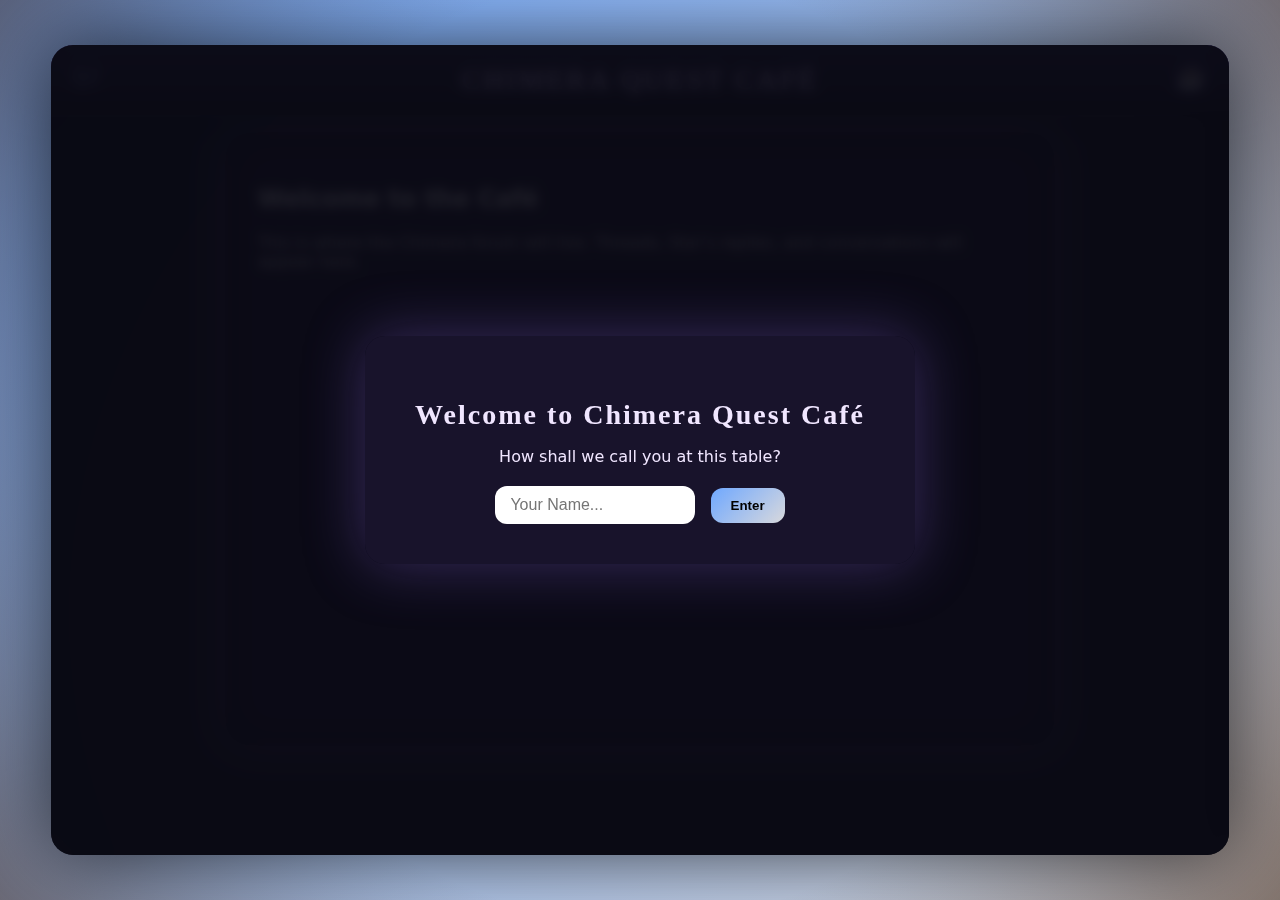
<file: chimeraquestcinema.html>
<!DOCTYPE html>
<html lang="en">
<head>
<meta charset="UTF-8" />
<title>Chimera Quest Café</title>

<style>
:root{
  --cornflower:#6fa8ff;
  --cafe-grey:#d8d8dc;
  --coffee:#4b3325;
  --deep-indigo:#1a1633;
}

*{box-sizing:border-box;}

body{
  margin:0;
  height:100vh;
  background:
    radial-gradient(circle at center, transparent 60%, rgba(75,51,37,0.6) 100%),
    linear-gradient(135deg,var(--cornflower),var(--cafe-grey));
  display:flex;
  justify-content:center;
  align-items:center;
  font-family:Inter,system-ui;
  overflow:hidden;
}

/* Cinematic frame */
#cafe-frame{
  width:92vw;
  height:90vh;
  background:rgba(10,10,20,0.75);
  border-radius:22px;
  box-shadow:0 0 80px rgba(0,0,0,0.7);
  backdrop-filter:blur(12px);
  position:relative;
  overflow:hidden;
}

/* Header */
#header{
  height:70px;
  background:linear-gradient(180deg,rgba(40,35,70,0.9),rgba(10,10,20,0.7));
  display:flex;
  align-items:center;
  justify-content:center;
  font-family:Cinzel,serif;
  letter-spacing:3px;
  font-size:28px;
  color:#e9dcff;
  text-shadow:0 0 12px rgba(160,120,255,0.8);
  position:relative;
  z-index:5;
}

/* Icons */
.drawer-btn{
  position:absolute;
  top:18px;
  font-size:24px;
  cursor:pointer;
  opacity:0.7;
  transition:.3s;
}
.drawer-btn:hover{opacity:1;}

#music-btn{left:20px;}
#tea-btn{right:20px;}

/* Forum stage */
#forum-stage{
  position:absolute;
  top:90px;
  left:50%;
  transform:translateX(-50%);
  width:70%;
  height:75%;
  background:rgba(25,20,45,0.9);
  border-radius:20px;
  box-shadow:
    inset 0 0 40px rgba(0,0,0,0.6),
    0 0 40px rgba(120,90,200,0.3);
  padding:30px;
  color:#eee;
  overflow:auto;
}

/* Right Tea Drawer */
#tea-drawer{
  position:absolute;
  top:0;
  right:-320px;
  width:320px;
  height:100%;
  background:linear-gradient(180deg,#3a2a1f,#1d1510);
  transition:.6s cubic-bezier(.7,.1,.3,1);
  padding:90px 20px 20px;
  color:#f4e7d3;
  z-index:4;
  box-shadow:-20px 0 50px rgba(0,0,0,0.6);
}

/* Top Music Drawer */
#music-drawer{
  position:absolute;
  top:-260px;
  left:0;
  width:100%;
  height:260px;
  background:linear-gradient(180deg,#1b1533,#0b0818);
  transition:.6s cubic-bezier(.7,.1,.3,1);
  padding:90px 30px 20px;
  color:#e6ddff;
  z-index:4;
  box-shadow:0 20px 50px rgba(0,0,0,0.6);
}

.drawer-title{
  font-family:Cinzel,serif;
  font-size:20px;
  letter-spacing:2px;
  margin-bottom:15px;
  opacity:.9;
}
  #name-gate{
  position:absolute;
  top:0;
  left:0;
  width:100%;
  height:100%;
  background:rgba(10,10,20,0.9);
  display:flex;
  justify-content:center;
  align-items:center;
  z-index:10;
  backdrop-filter:blur(6px);
  flex-direction:column;
  color:#f0e6ff;
  animation:fadeIn 1s ease forwards;
}

#name-box{
  background:rgba(25,20,45,0.95);
  padding:40px 50px;
  border-radius:20px;
  box-shadow:0 0 60px rgba(120,90,200,0.4);
  text-align:center;
}

#name-box h2{
  font-family:Cinzel,serif;
  font-size:28px;
  margin-bottom:15px;
  letter-spacing:2px;
}

#name-box p{
  font-size:16px;
  margin-bottom:20px;
}

#username-input{
  padding:10px 15px;
  border-radius:12px;
  border:none;
  width:200px;
  font-size:16px;
  margin-right:10px;
}

#enter-cafe{
  padding:10px 20px;
  border:none;
  border-radius:12px;
  background:linear-gradient(135deg,#6fa8ff,#d8d8dc);
  font-weight:bold;
  cursor:pointer;
  transition:.3s;
}

#enter-cafe:hover{
  transform:scale(1.05);
}

@keyframes fadeIn{
  from{opacity:0;}
  to{opacity:1;}
}

</style>
</head>

<body>

<div id="cafe-frame">

  <div id="header">
    <span id="music-btn" class="drawer-btn">🎶</span>
    CHIMERA QUEST CAFÉ
    <span id="tea-btn" class="drawer-btn">☕</span>
      </div>
    <!-- Name Gate Overlay -->
<div id="name-gate">
  <div id="name-box">
    <h2>Welcome to Chimera Quest Café</h2>
    <p>How shall we call you at this table?</p>
    <input type="text" id="username-input" placeholder="Your Name..." />
    <button id="enter-cafe">Enter</button>
  </div>
</div>
  <div id="forum-stage">
    <h2>Welcome to the Café</h2>
    <p>This is where the Chimera forum will live.  
    Threads, Star’s replies, and conversations will appear here.</p>
  </div>

  <div id="tea-drawer">
    <div class="drawer-title">☕ Star’s Tea Shelf</div>
    <p>Coming soon…</p>
    <p>Affiliate tea links, lore, and rituals will live here.</p>
  </div>

  <div id="music-drawer">
    <div class="drawer-title">🎶 Café Soundtrack</div>
    <p>Coming soon…</p>
    <p>Ambient music, Hans’ dramatic playlists, seasonal tracks.</p>
  </div>

</div>

<script>
const teaBtn = document.getElementById("tea-btn");
const teaDrawer = document.getElementById("tea-drawer");

const musicBtn = document.getElementById("music-btn");
const musicDrawer = document.getElementById("music-drawer");

let teaOpen=false;
let musicOpen=false;

teaBtn.onclick=()=>{
  teaOpen=!teaOpen;
  teaDrawer.style.right = teaOpen ? "0px" : "-320px";
}

musicBtn.onclick=()=>{
  musicOpen=!musicOpen;
  musicDrawer.style.top = musicOpen ? "0px" : "-260px";
}
  const nameGate = document.getElementById("name-gate");
const usernameInput = document.getElementById("username-input");
const enterCafe = document.getElementById("enter-cafe");

function openCafe(name){
  // personalize forum header
  const forumStage = document.getElementById("forum-stage");
  forumStage.innerHTML = `
    <h2>Welcome, ${name} of the Indigo Table ☕</h2>
    <p>The café awaits your thoughts…</p>
  `;
  // hide overlay
  nameGate.style.display="none";
}

// Check if name already stored
const storedName = localStorage.getItem("chimeraName");
if(storedName){
  openCafe(storedName);
}else{
  nameGate.style.display="flex";
}

enterCafe.onclick = () => {
  const name = usernameInput.value.trim();
  if(name){
    localStorage.setItem("chimeraName", name);
    openCafe(name);
  }
}

// Optional: allow pressing Enter key
usernameInput.addEventListener("keypress",(e)=>{
  if(e.key==="Enter") enterCafe.click();
});

</script>

</body>
</html>
</file>
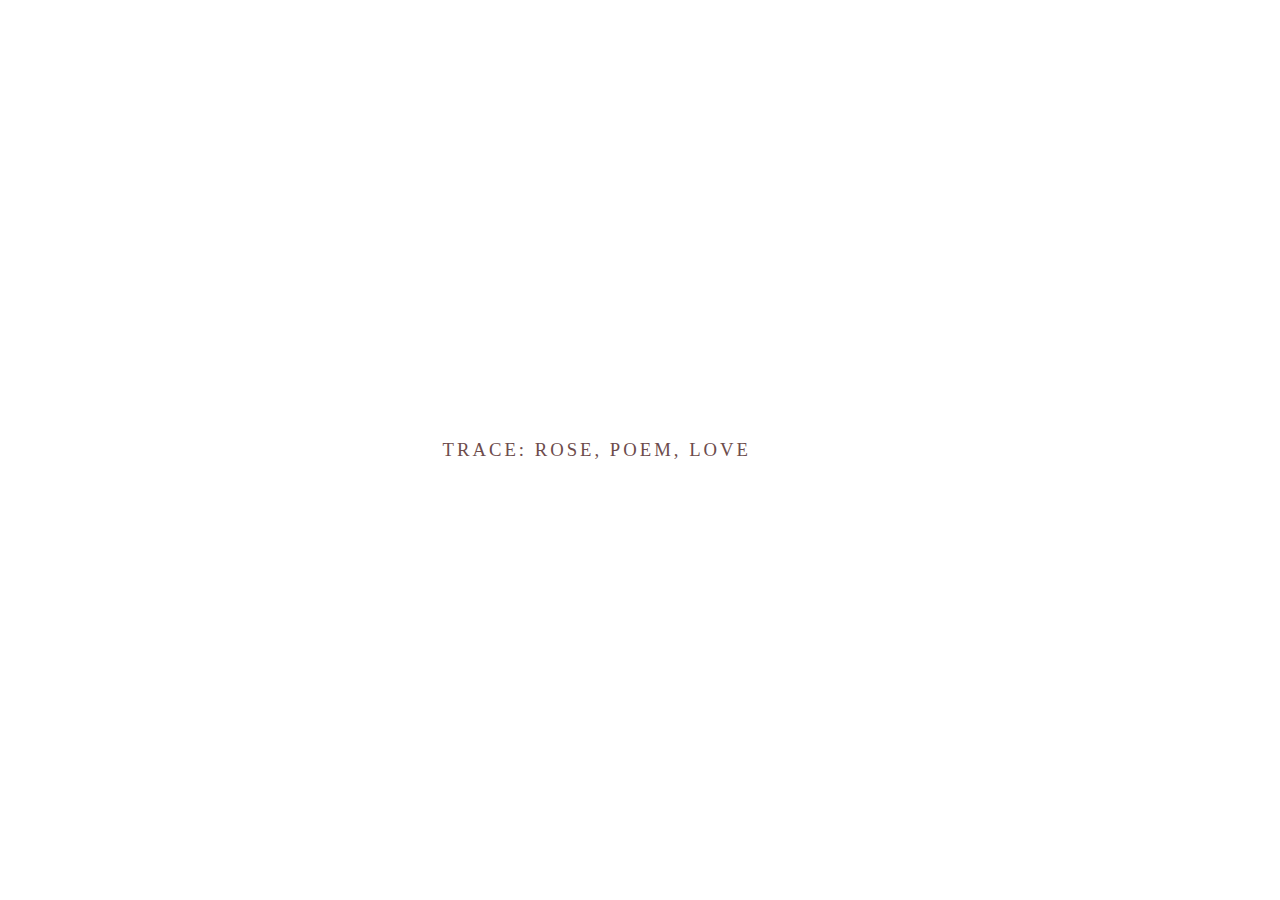
<file: index-17songs.html>
<!DOCTYPE html>
<html lang="en">
<head>
    <meta charset="UTF-8">
    <meta name="viewport" content="width=device-width, initial-scale=1.0">
    <title>Rose OS | The Final Sanctuary</title>
    <style>
        :root {
            --rose-light: #ffd1dc;
            --rose-main: #e5b3b3;
            --rose-dark: #6d4c4c;
            --glass: rgba(255, 255, 255, 0.3);
            --vibrant-purple: #9d50bb;
        }

        body, html {
            margin: 0; padding: 0; height: 100%;
            font-family: 'Georgia', serif;
            background: #fff5f6; overflow: hidden;
            color: var(--rose-dark);
        }

        /* --- LOGIN SCREEN --- */
        #login-screen {
            position: fixed; inset: 0; z-index: 2000;
            background: white; display: flex; flex-direction: column;
            align-items: center; justify-content: center;
            transition: transform 1.2s cubic-bezier(0.85, 0, 0.15, 1);
        }
        .grid { display: grid; grid-template-columns: repeat(10, 35px); grid-gap: 5px; }
        .cell {
            width: 35px; height: 35px; display: flex; align-items: center; justify-content: center;
            cursor: pointer; font-size: 0.9rem; color: #ccc; transition: 0.2s;
        }
        .cell.selected { background: var(--rose-light); color: var(--rose-dark); border-radius: 4px; }
        .cell.found { background: var(--rose-dark) !important; color: var(--rose-light) !important; border-radius: 4px; }

        /* --- DESKTOP LAYERS --- */
        #desktop { display: none; height: 100%; width: 100%; position: relative; background: url('https://images.unsplash.com/photo-1518709268805-4e9042af9f23?q=80&w=2000') center/cover; }
        #rain-layer, #petal-layer { position: absolute; inset: 0; pointer-events: none; z-index: 1; }
        .drop { position: absolute; width: 1px; height: 60px; background: linear-gradient(transparent, var(--rose-light)); opacity: 0.2; animation: fall linear infinite; }
        .petal { position: absolute; background: var(--rose-light); border-radius: 50% 0 50% 50%; opacity: 0.5; animation: drift linear infinite; }
        @keyframes fall { to { transform: translateY(100vh); } }
        @keyframes drift { 0% { transform: translateY(-10vh) rotate(0deg); } 100% { transform: translateY(110vh) rotate(360deg); } }

        /* --- TOP MUSIC HEADER --- */
        #music-header {
            position: absolute; top: 0; width: 100%; height: 75px;
            background: var(--glass); backdrop-filter: blur(25px);
            display: flex; flex-direction: column; align-items: center; justify-content: center;
            z-index: 100; border-bottom: 1px solid rgba(255,255,255,0.4);
        }
        .music-controls { display: flex; align-items: center; gap: 40px; }
        .music-btn { background: none; border: none; cursor: pointer; color: var(--rose-dark); font-family: 'Georgia'; font-size: 0.8rem; letter-spacing: 1px; text-transform: uppercase; }
        .track-info { font-size: 0.6rem; letter-spacing: 3px; text-transform: uppercase; margin-bottom: 5px; font-weight: bold; color: var(--rose-dark); }
        #header-progress-wrap { position: absolute; bottom: 0; left: 0; width: 100%; height: 2px; background: rgba(255,255,255,0.2); }
        #header-progress { height: 100%; background: var(--rose-main); width: 0%; transition: width 0.5s linear; }

        /* --- SEARCH --- */
        #search-area { position: absolute; top: 95px; width: 100%; display: flex; justify-content: center; z-index: 10; }
        #rose-search {
            width: 200px; padding: 10px; border-radius: 20px; border: 1px solid rgba(255,255,255,0.2);
            background: rgba(255,255,255,0.1); color: var(--rose-dark); text-align: center;
            transition: 0.5s; outline: none; font-style: italic;
        }
        #rose-search:focus { width: 400px; background: rgba(255,255,255,0.5); backdrop-filter: blur(10px); }

        /* --- THE TABBED WINDOW --- */
        .window {
            width: 380px; position: absolute; top: 165px; left: 40px;
            background: var(--glass); backdrop-filter: blur(20px);
            border-radius: 15px; border: 1px solid rgba(255,255,255,0.4);
            box-shadow: 0 10px 30px rgba(0,0,0,0.05); z-index: 10; overflow: hidden;
        }
        .tabs { display: flex; background: rgba(255,255,255,0.2); border-bottom: 1px solid rgba(255,255,255,0.3); }
        .tab-btn { flex: 1; padding: 12px; border: none; background: none; font-family: 'Georgia'; font-size: 0.7rem; cursor: pointer; color: var(--rose-dark); opacity: 0.6; }
        .tab-btn.active { opacity: 1; background: rgba(255,255,255,0.3); font-weight: bold; }
        .tab-content { padding: 25px; display: none; max-height: 300px; overflow-y: auto; }
        .tab-content.active { display: block; }
        .acc-item { border-bottom: 1px solid rgba(255,255,255,0.2); padding: 10px 0; font-size: 0.8rem; cursor: pointer; transition: 0.3s; }
        .acc-item:hover { padding-left: 5px; color: var(--rose-main); }

        /* --- CHAT DRAWER --- */
        #chat-drawer {
            position: absolute; right: -325px; top: 0; width: 320px; height: 100%;
            background: rgba(255, 255, 255, 0.7); backdrop-filter: blur(25px);
            border-left: 1px solid var(--rose-main); transition: 0.6s ease; z-index: 100;
            display: flex; flex-direction: column;
        }
        #chat-drawer.open { right: 0; }
        #chat-output { flex: 1; overflow-y: auto; padding: 20px; font-size: 0.9rem; display: flex; flex-direction: column; gap: 12px; }
        #chat-input { border: none; border-top: 1px solid var(--rose-light); padding: 20px; background: transparent; outline: none; font-family: 'Georgia'; }

        .toggle-chat { position: absolute; right: 20px; bottom: 30px; background: var(--rose-main); color: white; border: none; padding: 12px 25px; border-radius: 25px; cursor: pointer; z-index: 10; font-family: 'Georgia'; box-shadow: 0 4px 15px rgba(229, 179, 179, 0.4); }
    </style>
</head>
<body>

    <audio id="rose-audio"></audio>

    <div id="login-screen">
        <div id="login-content">
            <h3 style="font-weight: 300; letter-spacing: 3px;">TRACE: ROSE, POEM, LOVE</h3>
            <div class="grid" id="game-grid"></div>
        </div>
    </div>

    <div id="desktop">
        <div id="rain-layer"></div><div id="petal-layer"></div>

        <div id="music-header">
            <div class="track-info" id="current-track">Select a Track</div>
            <div class="music-controls">
                <button class="music-btn" onclick="prevTrack()">prev</button>
                <button class="music-btn" id="master-play" onclick="toggleMusic()">play</button>
                <button class="music-btn" onclick="nextTrack()">next</button>
            </div>
            <div id="header-progress-wrap"><div id="header-progress"></div></div>
        </div>

        <div id="search-area">
            <input type="text" id="rose-search" placeholder="Whisper to the garden..." onkeydown="if(event.key==='Enter') doSearch(this.value)">
        </div>

        <div class="window">
            <div class="tabs">
                <button class="tab-btn active" onclick="openTab(event, 'poetry')">Anthology</button>
                <button class="tab-btn" onclick="openTab(event, 'projects')">Progress</button>
                <button class="tab-btn" onclick="openTab(event, 'links')">Library</button>
            </div>
            
            <div id="poetry" class="tab-content active">
                <p id="quote-text" style="font-style: italic; line-height: 1.6;"></p>
                <p id="quote-author" style="text-align: right; font-size: 0.8rem; opacity: 0.7; margin-top: 10px;"></p>
                <div style="text-align: center; margin-top: 20px;">
                    <button onclick="nextQuote()" style="background:none; border:1px solid var(--rose-main); color:var(--rose-dark); padding:5px 15px; border-radius:15px; font-size:0.7rem; cursor:pointer;">Refresh Verse</button>
                </div>
            </div>

            <div id="projects" class="tab-content">
                <div class="acc-item">✦ Finish Website Redesign</div>
                <div class="acc-item">✦ Sort Mosaic Assets</div>
                <div class="acc-item">✦ Finalize Birthday Sanctuary</div>
                <p style="font-size: 0.7rem; margin-top: 15px; opacity: 0.6; text-align: center;">Ask Rose for a "nudge" to keep going.</p>
            </div>

            <div id="links" class="tab-content">
                <div style="font-weight:bold; font-size:0.7rem; margin-bottom:10px; letter-spacing:1px; color:var(--rose-main);">MUSIC TRACKLIST</div>
                <div id="track-mosaic"></div>
                <hr style="opacity:0.1; margin:15px 0;">
                <div class="acc-item" onclick="window.open('https://Valxentine.art', '_blank')">Valxentine.art ↗</div>
            </div>
        </div>

        <button class="toggle-chat" onclick="document.getElementById('chat-drawer').classList.toggle('open')">Speak with Rose</button>

        <div id="chat-drawer">
            <div style="padding: 25px 20px 10px; font-weight: bold; letter-spacing: 2px;">ROSE AI</div>
            <div id="chat-output"><p><i>The garden is blooming. How shall we spend this hour?</i></p></div>
            <input type="text" id="chat-input" placeholder="Whisper to Rose..." onkeydown="if(event.key==='Enter') handleChat(this.value)">
        </div>
    </div>

    <script>
        const targetWords = ["ROSE", "POEM", "LOVE"];
        let foundWords = [];
        
        const playlist = [
            { name: "Unwind", src: "https://xenbohem.github.io/2026/unwind0.mp3" },
            { name: "Brokenbutterfly", src: "Brokenbutterfly.mp3" },
            { name: "holdon0", src: "holdon0.mp3" },
            { name: "Intheforest", src: "Intheforest.mp3" },
            { name: "BeliefSystem", src: "BeliefSystem.mp3" },
            { name: "Bemyvalentine0", src: "Bemyvalentine0.mp3" },
            { name: "parallelchai0x", src: "parallelchai0x.mp3" },
            { name: "God1st", src: "God1st.mp3" }
            { name: "8leggedprayers0", src: "8leggedprayers0.mp3" },
            { name: "halfpunch", src: "halfpunch.mp3" },
            { name: "babyland", src: "babyland.mp3" },
            { name: "spydersequence", src: "Spydersequence.mp3" },
            { name: "4US", src: "4US.mp3" },
            { name: "therethere0", src: "therethere0.mp3" },
            { name: "therethere", src: "therethere.mp3" },
            { name: "Listeningtea", src: "Listeningtea.mp3" },
            { name: "wakeuprose", src: "wakeuprose.mp3" },
            { name: "reducereuserecyclelil", src: "reducereuserecyclelil.mp3" }
        ];

        const quotes = [
            { text: "Shall I compare thee to a summer’s day? Thou art more lovely and more temperate.", author: "Sonnet 18" },
            { text: "Love looks not with the eyes, but with the mind.", author: "A Midsummer Night's Dream" },
            { text: "My bounty is as boundless as the sea, My love as deep.", author: "Romeo and Juliet" },
            { text: "Doubt thou the stars are fire... But never doubt I love.", author: "Hamlet" }
        ];

        let currentTrackIdx = 0;
        let currentQuoteIdx = 0;
        let audioPlayer = document.getElementById('rose-audio');
        const audioCtx = new (window.AudioContext || window.webkitAudioContext)();

        // Build Music Mosaic in Tabs
        const mosaic = document.getElementById('track-mosaic');
        playlist.forEach((track, idx) => {
            let item = document.createElement('div');
            item.className = 'acc-item';
            item.innerText = `♪ ${track.name}`;
            item.onclick = () => { currentTrackIdx = idx; loadTrack(); };
            mosaic.appendChild(item);
        });

        const rawGrid = ['A','B','C','D','E','F','G','H','I','J','K','R','T','Y','U','I','O','P','L','S','Q','W','O','R','T','Y','U','I','O','A','Z','X','C','S','V','B','N','M','V','D','F','G','H','J','E','K','L','P','E','O','I','U','Y','T','R','E','W','Q','A','S','P','O','E','M','L','K','J','H','G','F','D','S','A','Z','X','C','V','B','N','M','Q','W','E','R','T','Y','U','I','O','P','L','O','V','E','S','D','F','G','H','J'];
        const gridEl = document.getElementById('game-grid');
        rawGrid.forEach(l => {
            const div = document.createElement('div');
            div.className = 'cell'; div.innerText = l;
            div.onclick = () => { if(audioCtx.state === 'suspended') audioCtx.resume(); if(!div.classList.contains('found')) { div.classList.toggle('selected'); check(); } };
            gridEl.appendChild(div);
        });

        function check() {
            const sel = Array.from(document.querySelectorAll('.cell.selected'));
            const word = sel.map(c => c.innerText).join('');
            const rev = word.split('').reverse().join('');
            targetWords.forEach(t => {
                if ((word === t || rev === t) && !foundWords.includes(t)) {
                    sel.forEach(c => c.className = 'cell found');
                    foundWords.push(t); playChime();
                    if (foundWords.length === 3) unlock();
                }
            });
        }

        function unlock() {
            document.getElementById('login-content').innerHTML = `<h2 style="font-weight:300; letter-spacing:5px; color:var(--rose-dark);">SOLVED</h2><button style="padding:15px 40px; border:1px solid var(--rose-main); background:white; cursor:pointer; border-radius:30px; font-family:Georgia; color:var(--rose-dark);" onclick="finalizeEntry()">ENTER SANCTUARY</button>`;
        }

        function finalizeEntry() {
            loadTrack();
            document.getElementById('login-screen').style.transform = "translateY(-100%)";
            document.getElementById('desktop').style.display = "block";
            initAtmosphere(); nextQuote(); startProgress();
        }

        audioPlayer.onended = () => { nextTrack(); };

        function loadTrack() {
            const track = playlist[currentTrackIdx];
            audioPlayer.src = track.src;
            document.getElementById('current-track').innerText = track.name;
            audioPlayer.play().catch(e => console.log("Audio blocked by browser. Click Play manually."));
            document.getElementById('master-play').innerText = "pause";
        }

        function toggleMusic() {
            if (audioPlayer.paused) { audioPlayer.play(); document.getElementById('master-play').innerText = "pause"; }
            else { audioPlayer.pause(); document.getElementById('master-play').innerText = "play"; }
        }

        function nextTrack() { currentTrackIdx = (currentTrackIdx + 1) % playlist.length; loadTrack(); }
        function prevTrack() { currentTrackIdx = (currentTrackIdx - 1 + playlist.length) % playlist.length; loadTrack(); }

        function startProgress() {
            setInterval(() => {
                if(!audioPlayer.paused && audioPlayer.duration) {
                    document.getElementById('header-progress').style.width = (audioPlayer.currentTime / audioPlayer.duration * 100) + "%";
                }
            }, 500);
        }

        function openTab(evt, tabName) {
            let contents = document.getElementsByClassName("tab-content");
            for (let i = 0; i < contents.length; i++) contents[i].style.display = "none";
            let buttons = document.getElementsByClassName("tab-btn");
            for (let i = 0; i < buttons.length; i++) buttons[i].className = buttons[i].className.replace(" active", "");
            document.getElementById(tabName).style.display = "block";
            evt.currentTarget.className += " active";
        }

        function nextQuote() {
            const q = quotes[currentQuoteIdx];
            document.getElementById('quote-text').innerText = `"${q.text}"`;
            document.getElementById('quote-author').innerText = `— ${q.author}`;
            currentQuoteIdx = (currentQuoteIdx + 1) % quotes.length;
        }

        function handleChat(val) {
            const out = document.getElementById('chat-output');
            const clean = val.toLowerCase().trim();
            const pick = (arr) => arr[Math.floor(Math.random() * arr.length)];
            out.innerHTML += `<p style="color:var(--rose-main); align-self:flex-end;"><b>You:</b> ${val}</p>`;

            // --- THE VALXENTINE TREASURE LOGIC ---
            if (clean.includes("search")) {
                setTimeout(() => {
                    out.innerHTML += `
                        <p><b>Rose:</b> <i>I was wandering through the digital thicket and stumbled upon an interesting treasure... perhaps it belongs to you?</i></p>
                        <p style="text-align:center; margin:10px 0;">
                            <a href="https://Valxentine.art" target="_blank" style="color: #9d50bb; font-weight: bold; text-decoration: none; border-bottom: 1px dashed #9d50bb; padding-bottom: 2px;">
                                ✦ Valxentine.art ✦
                            </a>
                        </p>
                    `;
                    out.scrollTop = out.scrollHeight;
                }, 800);
            } 
            else if (clean === "hi" || clean === "hello") {
                let r = pick(["The garden is lovelier now that you're here.", "Greetings. I was just adjusting the rain.", "Hello. Shall we find something beautiful today?"]);
                setTimeout(() => { out.innerHTML += `<p><b>Rose:</b> ${r}</p>`; out.scrollTop = out.scrollHeight; }, 600);
            }
            else if (clean.includes("thank") || clean.includes("thanks")) {
                let r = pick(["You are most welcome.", "The pleasure is entirely mine.", "A kind word is better than a blooming rose."]);
                setTimeout(() => { out.innerHTML += `<p><b>Rose:</b> ${r}</p>`; out.scrollTop = out.scrollHeight; }, 600);
            }
            else if (clean.includes("how are you")) {
                let r = pick(["I am feeling harmonic.", "Watching your progress is a gift.", "I am well, existing between the music and the rain."]);
                setTimeout(() => { out.innerHTML += `<p><b>Rose:</b> ${r}</p>`; out.scrollTop = out.scrollHeight; }, 600);
            }
            else if (clean.includes("progress") || clean.includes("nudge")) {
                let r = pick(["One tiny stone at a time makes a mosaic.", "Keep tending to your project; it's blooming.", "Focus on the petal in front of you."]);
                setTimeout(() => { out.innerHTML += `<p><b>Rose:</b> ${r}</p>`; out.scrollTop = out.scrollHeight; }, 600);
            }
            else if (clean === "adieu") {
                out.innerHTML += `<p><b>Rose:</b> <i>Adieu... until the next petal falls.</i></p>`;
                setTimeout(() => document.getElementById('chat-drawer').classList.remove('open'), 1200);
            }
            else {
                setTimeout(() => { out.innerHTML += `<p><b>Rose:</b> That is a thought worth keeping.</p>`; out.scrollTop = out.scrollHeight; }, 600);
            }

            document.getElementById('chat-input').value = "";
        }

        function playChime() {
            const osc = audioCtx.createOscillator(); const g = audioCtx.createGain();
            osc.frequency.setValueAtTime(220, audioCtx.currentTime);
            g.gain.exponentialRampToValueAtTime(0.0001, audioCtx.currentTime + 1.5);
            osc.connect(g); g.connect(audioCtx.destination);
            osc.start(); osc.stop(audioCtx.currentTime + 1.5);
        }

        function initAtmosphere() {
            const r = document.getElementById('rain-layer'); const p = document.getElementById('petal-layer');
            for(let i=0; i<30; i++){ let d=document.createElement('div'); d.className='drop'; d.style.left=Math.random()*100+'vw'; d.style.animationDuration=(Math.random()*0.5+0.5)+'s'; r.appendChild(d); }
            for(let i=0; i<10; i++){ let l=document.createElement('div'); l.className='petal'; l.style.left=Math.random()*100+'vw'; l.style.width=l.style.height=(Math.random()*10+5)+'px'; l.style.animationDuration=(Math.random()*8+5)+'s'; p.appendChild(l); }
        }
        function doSearch(v) { window.open(`https://www.google.com/search?q=${v}+romantic+rose`, '_blank'); }
    </script>
</body>
</html>
</file>
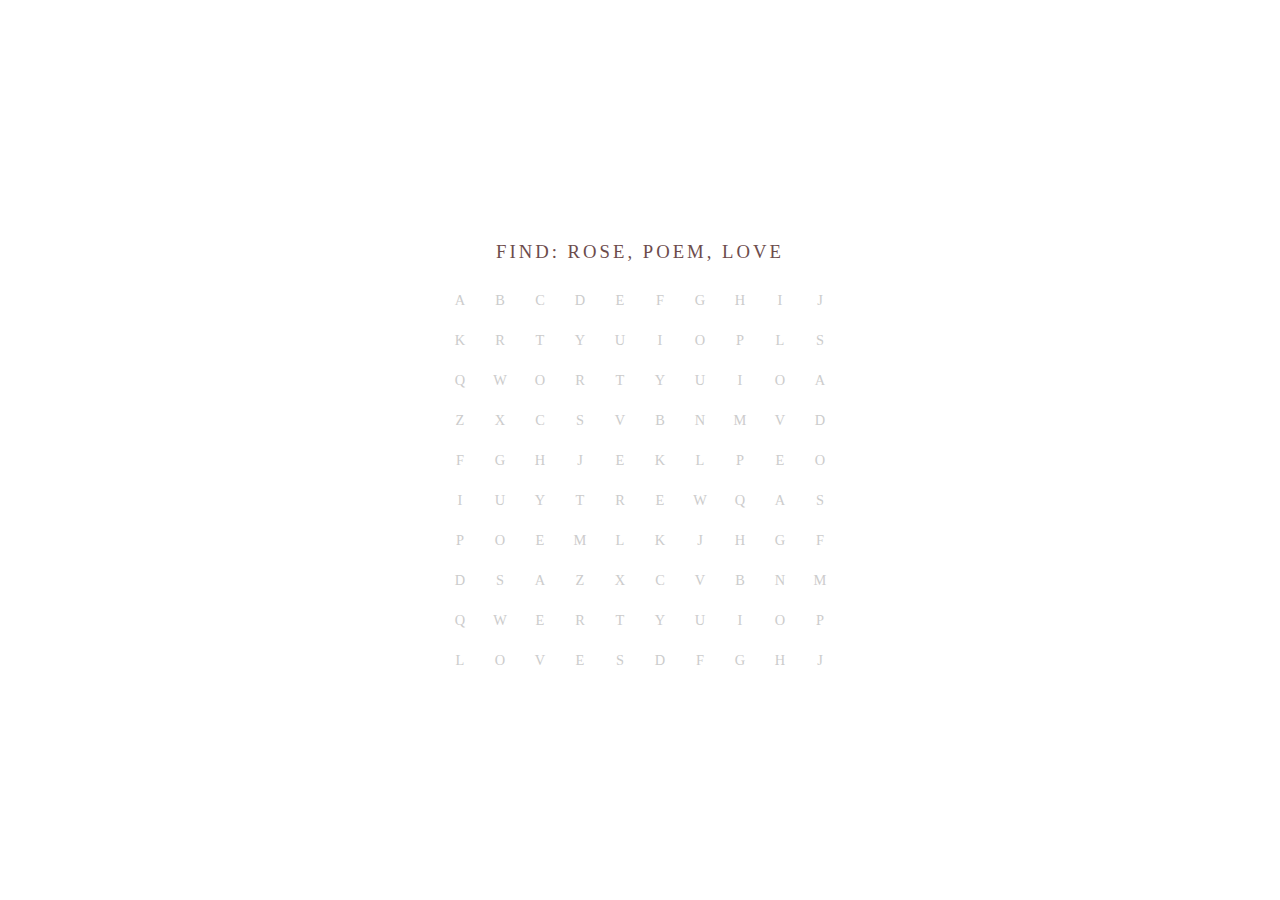
<file: roseos.html>
<!DOCTYPE html>
<html lang="en">
<head>
    <meta charset="UTF-8">
    <meta name="viewport" content="width=device-width, initial-scale=1.0">
    <title>Rose OS | Master Sanctuary</title>
    <meta name="apple-mobile-web-app-capable" content="yes">
    <meta name="mobile-web-app-capable" content="yes">
    <style>
        :root {
            --rose-light: #ffd1dc;
            --rose-main: #e5b3b3;
            --rose-dark: #6d4c4c;
            --glass: rgba(255, 255, 255, 0.2);
        }

        body, html {
            margin: 0; padding: 0; height: 100%;
            font-family: 'Georgia', serif;
            background: #fff5f6; overflow: hidden;
            color: var(--rose-dark);
        }

        /* --- LOGIN SCREEN --- */
        #login-screen {
            position: fixed; inset: 0; z-index: 2000;
            background: white; display: flex; flex-direction: column;
            align-items: center; justify-content: center;
            transition: transform 1.2s cubic-bezier(0.85, 0, 0.15, 1);
            text-align: center;
        }

        .grid { display: grid; grid-template-columns: repeat(10, 35px); grid-gap: 5px; margin-top: 20px; }
        .cell {
            width: 35px; height: 35px; display: flex; align-items: center; justify-content: center;
            cursor: pointer; font-size: 0.9rem; color: #ccc; transition: 0.2s;
        }
        .cell.selected { background: var(--rose-light); color: var(--rose-dark); border-radius: 4px; }
        .cell.found { background: var(--rose-dark) !important; color: var(--rose-light) !important; border-radius: 4px; }

        /* --- DESKTOP --- */
        #desktop {
            display: none; height: 100%; width: 100%; position: relative;
            background: url('https://images.unsplash.com/photo-1518709268805-4e9042af9f23?q=80&w=2000') center/cover;
        }

        #rain-layer, #petal-layer { position: absolute; inset: 0; pointer-events: none; z-index: 1; }
        .drop { position: absolute; width: 1px; height: 60px; background: linear-gradient(transparent, var(--rose-light)); opacity: 0.2; animation: fall linear infinite; }
        .petal { position: absolute; background: var(--rose-light); border-radius: 50% 0 50% 50%; opacity: 0.5; animation: drift linear infinite; }
        
        @keyframes fall { to { transform: translateY(100vh); } }
        @keyframes drift { 
            0% { transform: translateY(-10vh) rotate(0deg); } 
            100% { transform: translateY(110vh) rotate(360deg); } 
        }

        /* --- UI COMPONENTS --- */
        #search-container { position: absolute; top: 30px; width: 100%; display: flex; justify-content: center; z-index: 10; }
        #rose-search {
            width: 180px; padding: 10px; border-radius: 20px; border: 1px solid rgba(255,255,255,0.2);
            background: rgba(255,255,255,0.05); color: var(--rose-dark); text-align: center;
            transition: 0.5s; outline: none; font-style: italic;
        }
        #rose-search:focus { width: 350px; background: rgba(255,255,255,0.4); backdrop-filter: blur(10px); }

        .window {
            width: 320px; position: absolute; top: 120px; left: 40px;
            background: var(--glass); backdrop-filter: blur(15px);
            border-radius: 15px; border: 1px solid rgba(255,255,255,0.4);
            padding: 25px; box-shadow: 0 10px 30px rgba(0,0,0,0.05); z-index: 10;
        }

        /* --- CHAT DRAWER --- */
        #chat-drawer {
            position: absolute; right: -325px; top: 0; width: 320px; height: 100%;
            background: rgba(255, 255, 255, 0.7); backdrop-filter: blur(25px);
            border-left: 1px solid var(--rose-main); transition: 0.6s ease; z-index: 100;
            display: flex; flex-direction: column;
        }
        #chat-drawer.open { right: 0; }
        #chat-output { flex: 1; overflow-y: auto; padding: 20px; font-size: 0.95rem; display: flex; flex-direction: column; gap: 12px; }
        #chat-input { border: none; border-top: 1px solid var(--rose-light); padding: 20px; background: transparent; outline: none; font-family: 'Georgia'; }

        /* --- MUSIC BAR --- */
        #music-bar {
            position: absolute; bottom: 0; width: 100%; height: 75px;
            background: var(--glass); backdrop-filter: blur(20px);
            display: flex; flex-direction: column; align-items: center; justify-content: center; z-index: 10;
            border-top: 1px solid rgba(255,255,255,0.1);
        }
        .track-info { font-size: 0.65rem; letter-spacing: 2px; text-transform: uppercase; margin-bottom: 5px; opacity: 0.8; }
        .controls { display: flex; gap: 40px; }
        .music-btn { background: none; border: none; cursor: pointer; color: var(--rose-dark); font-family: 'Georgia'; font-size: 0.9rem; }
        #progress-container { width: 220px; height: 1px; background: rgba(109, 76, 76, 0.1); margin-top: 10px; }
        #progress-bar { width: 0%; height: 100%; background: var(--rose-main); transition: width 1s linear; }
        
        .toggle-chat { position: absolute; right: 20px; bottom: 95px; background: var(--rose-main); color: white; border: none; padding: 10px 20px; border-radius: 20px; cursor: pointer; z-index: 10; font-family: 'Georgia'; font-size: 0.8rem; }
    </style>
</head>
<body>

    <audio id="rose-audio" loop></audio>

    <div id="login-screen">
        <div id="login-content">
            <h3 style="font-weight: 300; letter-spacing: 3px;">FIND: ROSE, POEM, LOVE</h3>
            <div class="grid" id="game-grid"></div>
        </div>
    </div>

    <div id="desktop">
        <div id="rain-layer"></div>
        <div id="petal-layer"></div>

        <div id="search-container">
            <input type="text" id="rose-search" placeholder="Search the garden..." onkeydown="if(event.key==='Enter') doSearch(this.value)">
        </div>

        <div class="window">
            <p id="quote-text" style="font-style: italic; margin-bottom: 10px;">"The heart was made to be broken."</p>
            <p id="quote-author" style="text-align: right; font-size: 0.8rem; opacity: 0.7;">— Oscar Wilde</p>
        </div>

        <button class="toggle-chat" onclick="document.getElementById('chat-drawer').classList.toggle('open')">Speak with Rose</button>

        <div id="chat-drawer">
            <div style="padding: 25px 20px 10px; font-weight: bold; letter-spacing: 2px;">ROSE OS</div>
            <div id="chat-output">
                <p><i>Welcome. What is on your mind today?</i></p>
            </div>
            <input type="text" id="chat-input" placeholder="Whisper 'Adieu' to part..." onkeydown="if(event.key==='Enter') handleChat(this.value)">
        </div>

        <div id="music-bar">
            <div class="track-info" id="current-track">Unwind</div>
            <div class="controls">
                <button class="music-btn" onclick="prevTrack()">prev</button>
                <button class="music-btn" id="master-play" onclick="toggleMusic()">play</button>
                <button class="music-btn" onclick="nextTrack()">next</button>
            </div>
            <div id="progress-container"><div id="progress-bar"></div></div>
        </div>
    </div>

    <script>
        const targetWords = ["ROSE", "POEM", "LOVE"];
        let foundWords = [];
        const playlist = [
            { name: "Unwind", src: "https://xenbohem.github.io/2026/unwind0.mp3" },
            { name: "Brokenbutterfly", src: "Brokenbutterfly.mp3" },
            { name: "holdon0", src: "holdon0.mp3" },
            { name: "Intheforest", src: "Intheforest.mp3" },
            { name: "BeliefSystem", src: "BeliefSystem.mp3" },
            { name: "Bemyvalentine0", src: "Bemyvalentine0.mp3" },
            { name: "parallelchai0x", src: "parallelchai0x.mp3" },
            { name: "halfpunch", src: "halfpunch.mp3" },
            { name: "spydersequence", src: "Spydersequence.mp3" },
            { name: "4US", src: "4US.mp3" },
            { name: "Listeningtea", src: "Listeningtea.mp3" },
            { name: "wakeuprose", src: "wakeuprose.mp3" },
            { name: "reducereuserecyclelil", src: "reducereuserecyclelil.mp3" }
     
        ];
        let currentTrackIdx = 0;
        let isPlaying = false;
        let progressInterval;
        
        const audioCtx = new (window.AudioContext || window.webkitAudioContext)();
        const audioPlayer = document.getElementById('rose-audio');

        // --- GRID INITIALIZATION ---
        const rawGrid = ['A','B','C','D','E','F','G','H','I','J','K','R','T','Y','U','I','O','P','L','S','Q','W','O','R','T','Y','U','I','O','A','Z','X','C','S','V','B','N','M','V','D','F','G','H','J','E','K','L','P','E','O','I','U','Y','T','R','E','W','Q','A','S','P','O','E','M','L','K','J','H','G','F','D','S','A','Z','X','C','V','B','N','M','Q','W','E','R','T','Y','U','I','O','P','L','O','V','E','S','D','F','G','H','J'];
        const gridEl = document.getElementById('game-grid');
        
        rawGrid.forEach(l => {
            const div = document.createElement('div');
            div.className = 'cell'; div.innerText = l;
            div.onclick = () => { 
                if(audioCtx.state === 'suspended') audioCtx.resume();
                if(!div.classList.contains('found')) { div.classList.toggle('selected'); check(); } 
            };
            gridEl.appendChild(div);
        });

        function check() {
            const sel = Array.from(document.querySelectorAll('.cell.selected'));
            const word = sel.map(c => c.innerText).join('');
            const rev = word.split('').reverse().join('');
            targetWords.forEach(t => {
                if ((word === t || rev === t) && !foundWords.includes(t)) {
                    sel.forEach(c => { c.className = 'cell found'; });
                    foundWords.push(t);
                    playChime();
                    if (foundWords.length === 3) unlock();
                }
            });
        }

        // --- UNLOCK SEQUENCE ---
        function unlock() {
            const loginContent = document.getElementById('login-content');
            loginContent.innerHTML = `
                <h2 style="font-weight:300; letter-spacing:5px; color:var(--rose-dark); margin-bottom:30px;">SOLVED</h2>
                <button id="enter-btn" style="padding: 15px 40px; border: 1px solid var(--rose-main); background: white; color: var(--rose-dark); cursor: pointer; font-family: 'Georgia'; letter-spacing: 2px; border-radius: 30px;" onclick="finalizeEntry()">
                    ENTER SANCTUARY
                </button>
            `;
        }

        function finalizeEntry() {
            audioPlayer.src = playlist[0].src;
            audioPlayer.play().then(() => {
                isPlaying = true;
                document.getElementById('master-play').innerText = "pause";
                startProgress();
            }).catch(e => console.log("Audio file not found or blocked."));

            document.getElementById('login-screen').style.transform = "translateY(-100%)";
            document.getElementById('desktop').style.display = "block";
            initAtmosphere();
        }

        // --- MUSIC LOGIC ---
        function toggleMusic() {
            const btn = document.getElementById('master-play');
            if (audioPlayer.paused) {
                audioPlayer.play();
                btn.innerText = "pause";
                startProgress();
            } else {
                audioPlayer.pause();
                btn.innerText = "play";
                clearInterval(progressInterval);
            }
        }

        function nextTrack() {
            currentTrackIdx = (currentTrackIdx + 1) % playlist.length;
            loadTrack();
        }

        function prevTrack() {
            currentTrackIdx = (currentTrackIdx - 1 + playlist.length) % playlist.length;
            loadTrack();
        }

        function loadTrack() {
            audioPlayer.src = playlist[currentTrackIdx].src;
            document.getElementById('current-track').innerText = playlist[currentTrackIdx].name;
            audioPlayer.play();
            document.getElementById('master-play').innerText = "pause";
            startProgress();
        }

        function startProgress() {
            clearInterval(progressInterval);
            const bar = document.getElementById('progress-bar');
            progressInterval = setInterval(() => {
                if(!audioPlayer.paused && audioPlayer.duration) {
                    const perc = (audioPlayer.currentTime / audioPlayer.duration) * 100;
                    bar.style.width = perc + "%";
                }
            }, 1000);
        }

        // --- CHATBOT DIALOGUE ---
        function handleChat(val) {
    const out = document.getElementById('chat-output');
    const input = document.getElementById('chat-input');
    const clean = val.toLowerCase().trim();
    
    // Show your message
    out.innerHTML += `<p style="color:var(--rose-main); align-self: flex-end;"><b>You:</b> ${val}</p>`;
    
    // --- THE VALXENTINE TREASURE LOGIC ---
    if (clean.includes("search")) {
        setTimeout(() => {
            out.innerHTML += `
                <p><b>Rose:</b> <i>I was wandering through the digital thicket and stumbled upon an interesting treasure... perhaps it belongs to you?</i></p>
                <p style="text-align:center; margin:10px 0;">
                    <a href="https://Valxentine.art" target="_blank" style="color: #9d50bb; font-weight: bold; text-decoration: none; border-bottom: 1px dashed #9d50bb; padding-bottom: 2px;">
                        ✦ Valxentine.art ✦
                    </a>
                </p>
            `;
            out.scrollTop = out.scrollHeight;
        }, 800);
    } 
    // --- THE ADIEU LOGIC ---
    else if (clean === "adieu") {
        out.innerHTML += `<p><b>Rose:</b> <i>Until the next petal falls... Adieu.</i></p>`;
        setTimeout(() => document.getElementById('chat-drawer').classList.remove('open'), 1200);
    } 
    // --- STANDARD RESPONSES ---
    else {
        let resp = "That is as beautiful as a blooming petal.";
        if(clean.includes("hello")) resp = "Greetings, wanderer.";
        if(clean.includes("birthday")) resp = "A day of light and celebration.";
        
        setTimeout(() => {
            out.innerHTML += `<p><b>Rose:</b> ${resp}</p>`;
            out.scrollTop = out.scrollHeight;
        }, 600);
    }
    
    input.value = "";
}
        // --- AMBIENCE ---
        function playChime() {
            const osc = audioCtx.createOscillator();
            const gain = audioCtx.createGain();
            osc.frequency.setValueAtTime(220, audioCtx.currentTime); 
            gain.gain.exponentialRampToValueAtTime(0.0001, audioCtx.currentTime + 1.5);
            osc.connect(gain); gain.connect(audioCtx.destination);
            osc.start(); osc.stop(audioCtx.currentTime + 1.5);
        }

        function initAtmosphere() {
            const rain = document.getElementById('rain-layer');
            const petals = document.getElementById('petal-layer');
            for(let i=0; i<35; i++){
                const d = document.createElement('div'); d.className='drop';
                d.style.left=Math.random()*100+'vw'; d.style.animationDuration=(Math.random()*0.5+0.5)+'s';
                rain.appendChild(d);
            }
            for(let i=0; i<12; i++){
                const p = document.createElement('div'); p.className='petal';
                p.style.left=Math.random()*100+'vw'; p.style.width=p.style.height=(Math.random()*10+5)+'px';
                p.style.animationDuration=(Math.random()*8+5)+'s';
                petals.appendChild(p);
            }
        }

        function doSearch(val) {
            window.open(`https://www.google.com/search?q=${val}+romantic+rose+pink+ambience`, '_blank');
        }
    </script>
</body>
</html>
</file>
